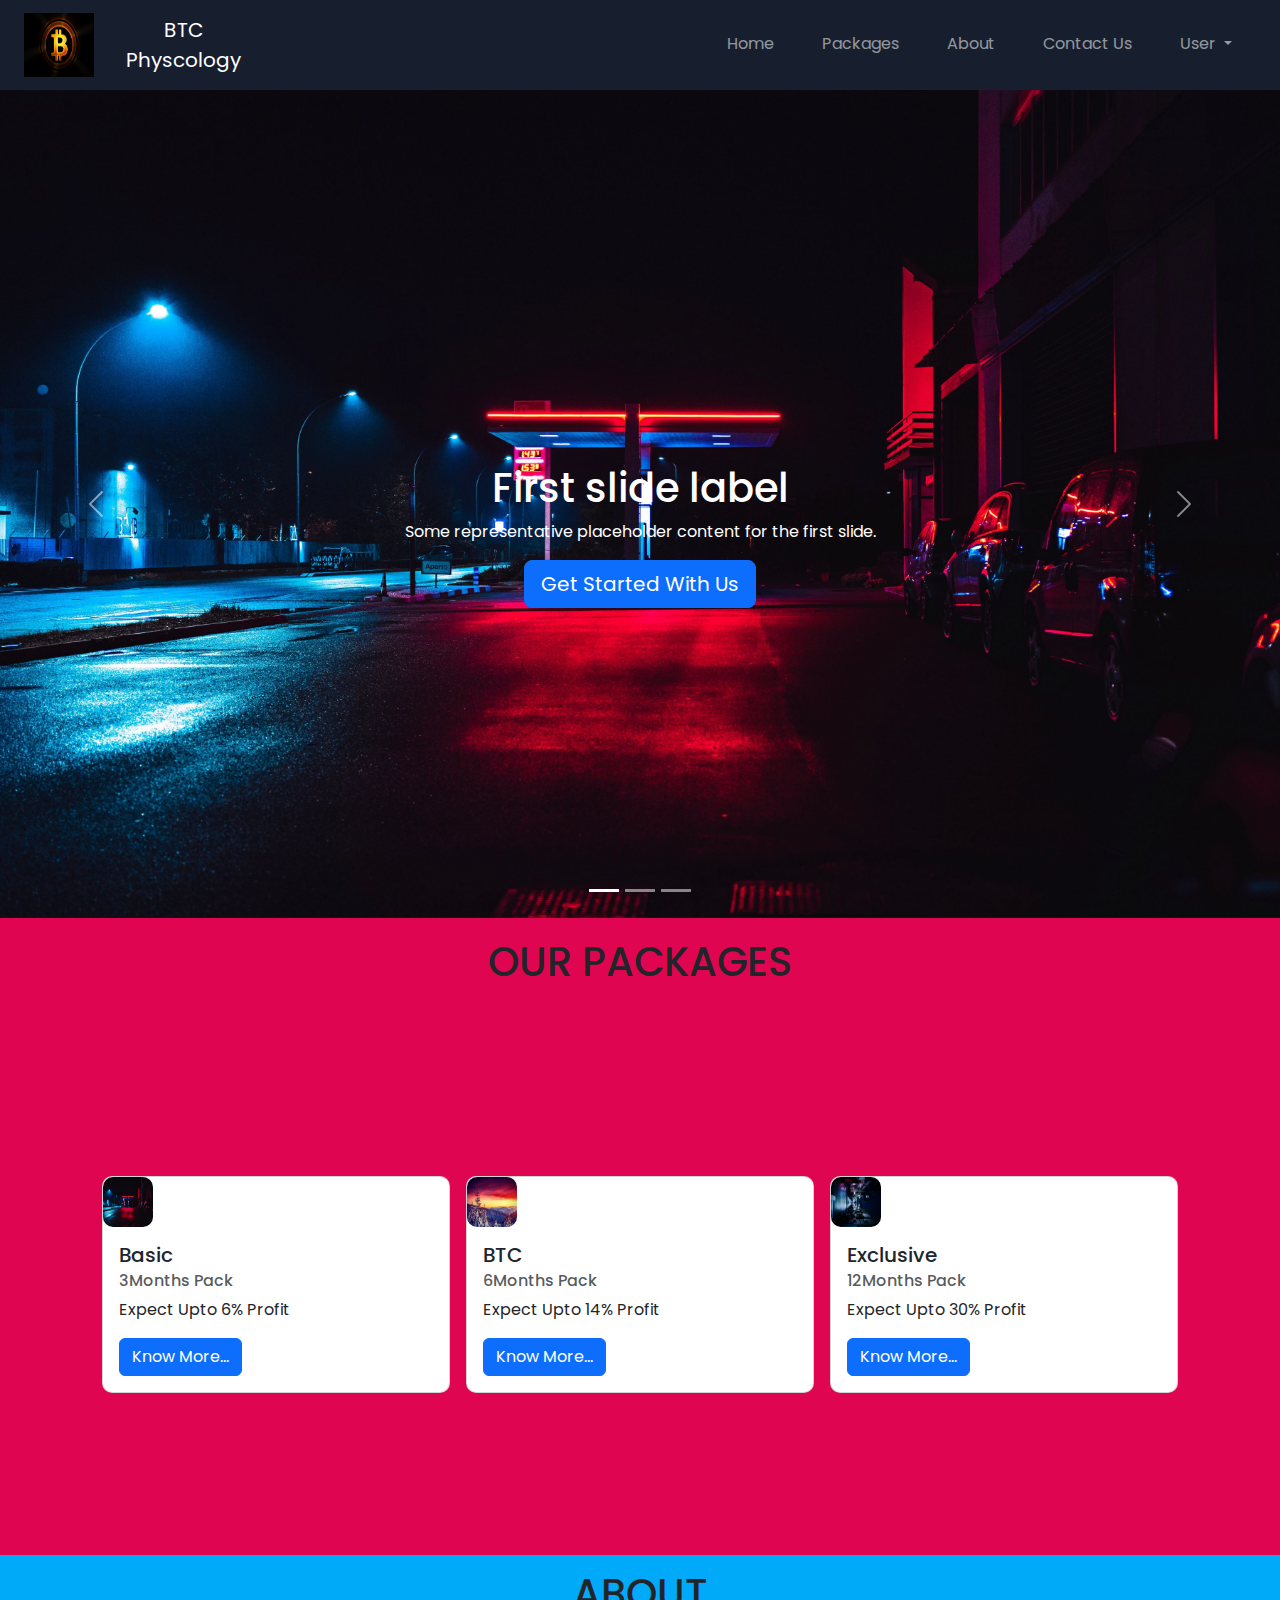
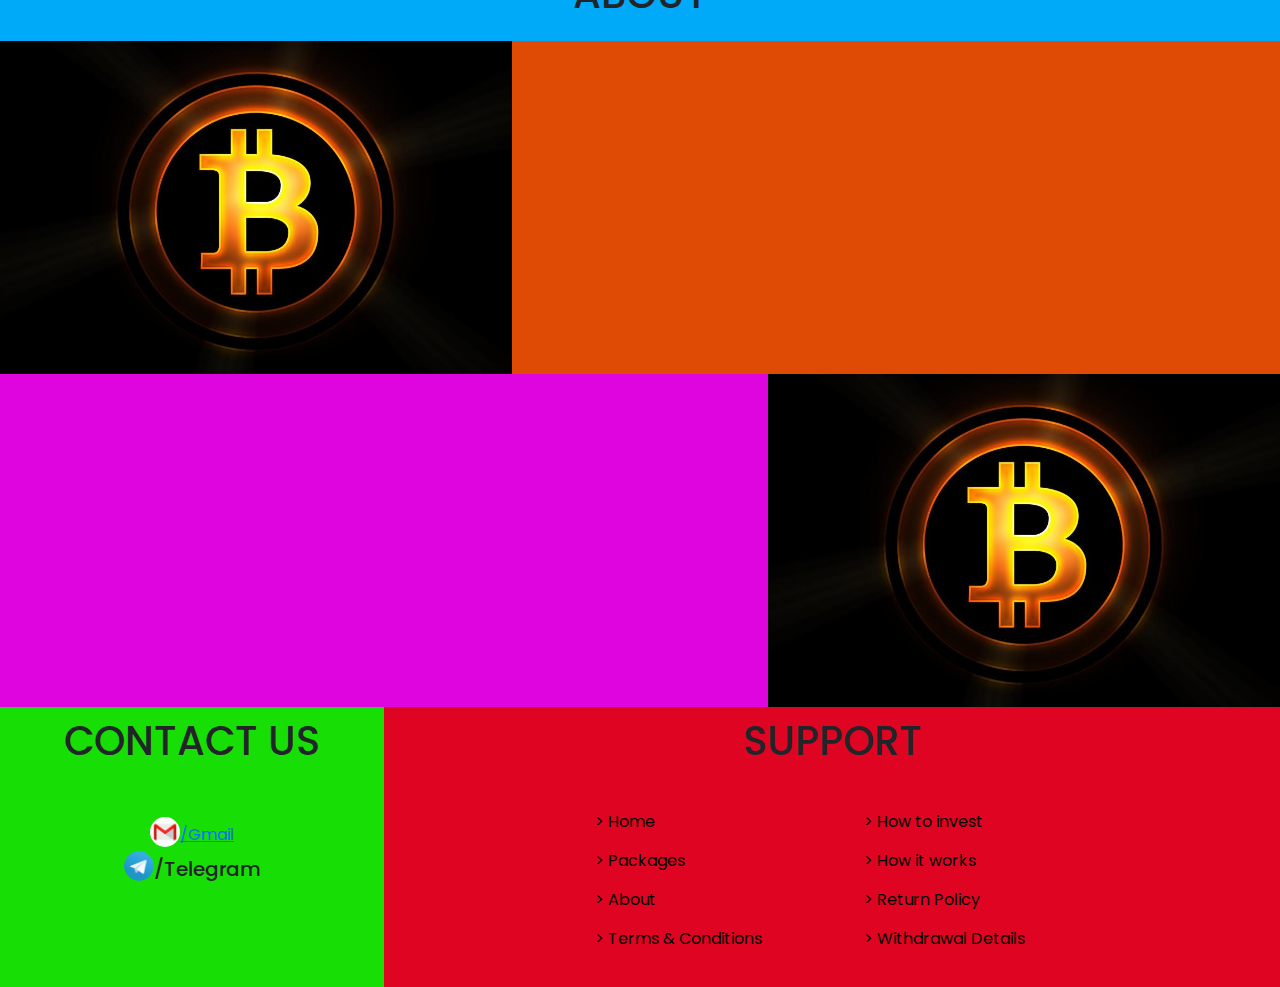
<file: index.html>
<!DOCTYPE html>
<html lang="en">
<head>
    <meta charset="UTF-8">
    <meta http-equiv="X-UA-Compatible" content="IE=edge">
    <meta name="viewport" content="width=device-width, initial-scale=1.0">
    <title>BTC Physcology</title>
    <link rel="stylesheet" href="btc.css">
    <link href="https://cdn.jsdelivr.net/npm/bootstrap@5.1.3/dist/css/bootstrap.min.css" rel="stylesheet" crossorigin="anonymous">
</head>
<body>

<!-- navigation -->
<nav class="navbar navbar-expand-lg navbar-dark py-2" id="navbar">
<div class="container-fluid px-4">
         
<a class="navbar-brand" href="index.html">
<img src="btc.jpg" alt="" width="70" height="64">
</a>
             
<a class="navbar-brand px-3 text-center" href="index.html">BTC</br>Physcology</a>

<button class="navbar-toggler" type="button" data-bs-toggle="collapse" data-bs-target="#navbarSupportedContent" aria-controls="navbarSupportedContent" aria-expanded="false" aria-label="Toggle navigation">
            
<span class="navbar-toggler-icon"></span>
</button>
          
<div class="collapse navbar-collapse " id="navbarSupportedContent">
            
<ul class="navbar-nav ms-auto  ">
      
<li class="nav-item  px-3">
                
<a class="nav-link" id="navi" href="#">Home</a>
</li>
<li class="nav-item px-3">
<a class="nav-link" id="navi" href="#pack">Packages</a>
</li>
<li class="nav-item px-3">
<a class="nav-link" id="navi" href="#about">About</a>
</li>
<li class="nav-item px-3">
<a class="nav-link" id="navi" href="#contact">Contact Us</a>
</li>
<li class="nav-item dropdown px-3">
<a class="nav-link dropdown-toggle" href="#" id="navbarDropdown" role="button" data-bs-toggle="dropdown" aria-expanded="false">
User
</a>
<ul class="dropdown-menu dropdown-menu-end text-center" aria-labelledby="navbarDropdown">
<li><a class="dropdown-item p-3" href="login.html">LOG IN</a></li>
<li><a class="dropdown-item p-3" href="signup.html">SIGN UP</a><li>
                  
</ul>
</li>
              
</ul>
            
</div>
</div>
</nav>

<!-- carousel slider -->


<div id="carouselExampleCaptions" class="carousel slide" data-bs-ride="carousel" data-bs-interval="2500" data-bs-pause="false">
  <div class="carousel-indicators" >
    <button type="button" data-bs-target="#carouselExampleCaptions" data-bs-slide-to="0" class="active" aria-current="true" aria-label="Slide 1"></button>
    <button type="button" data-bs-target="#carouselExampleCaptions" data-bs-slide-to="1" aria-label="Slide 2"></button>
    <button type="button" data-bs-target="#carouselExampleCaptions" data-bs-slide-to="2" aria-label="Slide 3"></button>
  </div>
  
  <div class="carousel-inner">
    <div class="carousel-item active img-fluid" >
      <img src="slide1.jpg" class="d-block  " alt="...">
      <div class="carousel-caption ">
        <h1>First slide label</h1>
        <p>Some representative placeholder content for the first slide.</p>
        <a href="login.html" class="btn btn-lg btn-primary">
          Get Started With Us
        </a>
      </div>
    </div>
    <div class="carousel-item">
      <img src="slide2.jpg" class="d-block  " alt="...">
      <div class="carousel-caption ">
        <h1>Second slide label</h1>
        <p>Some representative placeholder content for the second slide.</p>
        <a href="login.html" class="btn btn-lg btn-primary">
          Get Started With Us
        </a>
      </div>
    </div>
    <div class="carousel-item">
      <img src="slide3.jpg" class="d-block " alt="...">
      <div class="carousel-caption ">
        <h1>Third slide label</h1>
        <p>Some representative placeholder content for the third slide.</p>
        <a href="login.html" class="btn btn-lg btn-primary">
          Get Started With Us
        </a>
      </div>
    </div>
  </div>

  <button class="carousel-control-prev" type="button" data-bs-target="#carouselExampleCaptions" data-bs-slide="prev">
    <span class="carousel-control-prev-icon" aria-hidden="true"></span>
    <span class="visually-hidden">Previous</span>
  </button>
  <button  class="carousel-control-next" type="button" data-bs-target="#carouselExampleCaptions" data-bs-slide="next">
    <span class="carousel-control-next-icon" aria-hidden="true"></span>
    <span class="visually-hidden">Next</span>
  </button >
</div>


<!-- Packages -->
<div class="package"  id="pack">
  <h1>OUR PACKAGES</h1>
  <div class="container">
      <div class="row g-3">
          <div class="col-12 col-md-6 col-lg-4" >
              <div class="card">
                  <img src="slide1.jpg" class="card-img" >
                  <div class="card-body">
                      <h5 class="card-title">Basic</h5>
                      <h6 class="card-subtitle mb-2 text-muted">3Months Pack</h6>
                      <p class="card-text">Expect Upto 6% Profit </p>
                      <a href="3m.html" class="btn btn-primary">Know More...</a>
                  </div>
              </div>
          </div>
          <div class="col-12 col-md-6 col-lg-4" >
              <div class="card">
                  <img src="slide2.jpg" class="card-img" >
                  <div class="card-body">
                      <h5 class="card-title">BTC</h5>
        <h6 class="card-subtitle mb-2 text-muted">6Months Pack</h6>
        <p class="card-text">Expect Upto 14% Profit </p>
                      <a href="6m.html" class="btn btn-primary">Know More...</a>
                  </div>
              </div>
          </div>
          <div class="col-12 col-md-6 col-lg-4" id="col">
              <div class="card">
                  <img src="slide3.jpg" class="card-img" >
                  <div class="card-body">
                      <h5 class="card-title">Exclusive</h5>
        <h6 class="card-subtitle mb-2 text-muted">12Months Pack</h6>
        <p class="card-text">Expect Upto 30% Profit </p>
        <a href="#" class="card-link">
                      <a href="12m.html" class="btn btn-primary">Know More...</a>
                  </div>
              </div>
          </div>
      </div>
  </div>
  </div>

<!-- About -->

<div class="about" id="about">
<h1>ABOUT</h1>

<div class="slide1">
<div class="content1">
<div class="bgimg"></div>
</div>
<div class="content2">


</div>
</div>

<div class="slide2">
  <div class="content3">
    
  </div>
  <div class="content4">
    <div class="bgimg2"></div>
  </div>
</div>

</div>

<!-- footer -->

<div class="footer" id="contact">
  <div class="contact">
    <h1>CONTACT US</h1>
    <div class="fcontent">
    
      <div class="mail">
      <img src="gmail.jpg">
      <a href="mailto:johnmounesh777@gmail.com">/Gmail</a>
    </div>
 
    <div class="tele">
      <img src="telegram.png" >
      <h2>/Telegram</h2>
    </div>
  </div>
  </div>


  <div class="support">

    <h1>SUPPORT</h1>  
    <div class="scontent">
      <div class="col1">
        <ul>
          <li> <a href="#"> > Home </a></li>
          <li> <a href="#"> > Packages </a></li>
          <li> <a href="#"> > About </a></li>
          <li> <a href="terms.html"> > Terms & Conditions </a></li>

        </ul>
      </div>
      <div class="col2">
        <ul>
          <li> <a href="#"> > How to invest</a></li>
          <li> <a href="#"> > How it works </a></li>
          <li> <a href="#"> > Return Policy </a></li>
          <li> <a href="#"> > Withdrawal Details </a></li>
        </ul>
      </div>
    </div>

  </div>
</div>




<script src="https://cdn.jsdelivr.net/npm/bootstrap@5.1.3/dist/js/bootstrap.bundle.min.js" ></script>
</body>
</html>
</file>
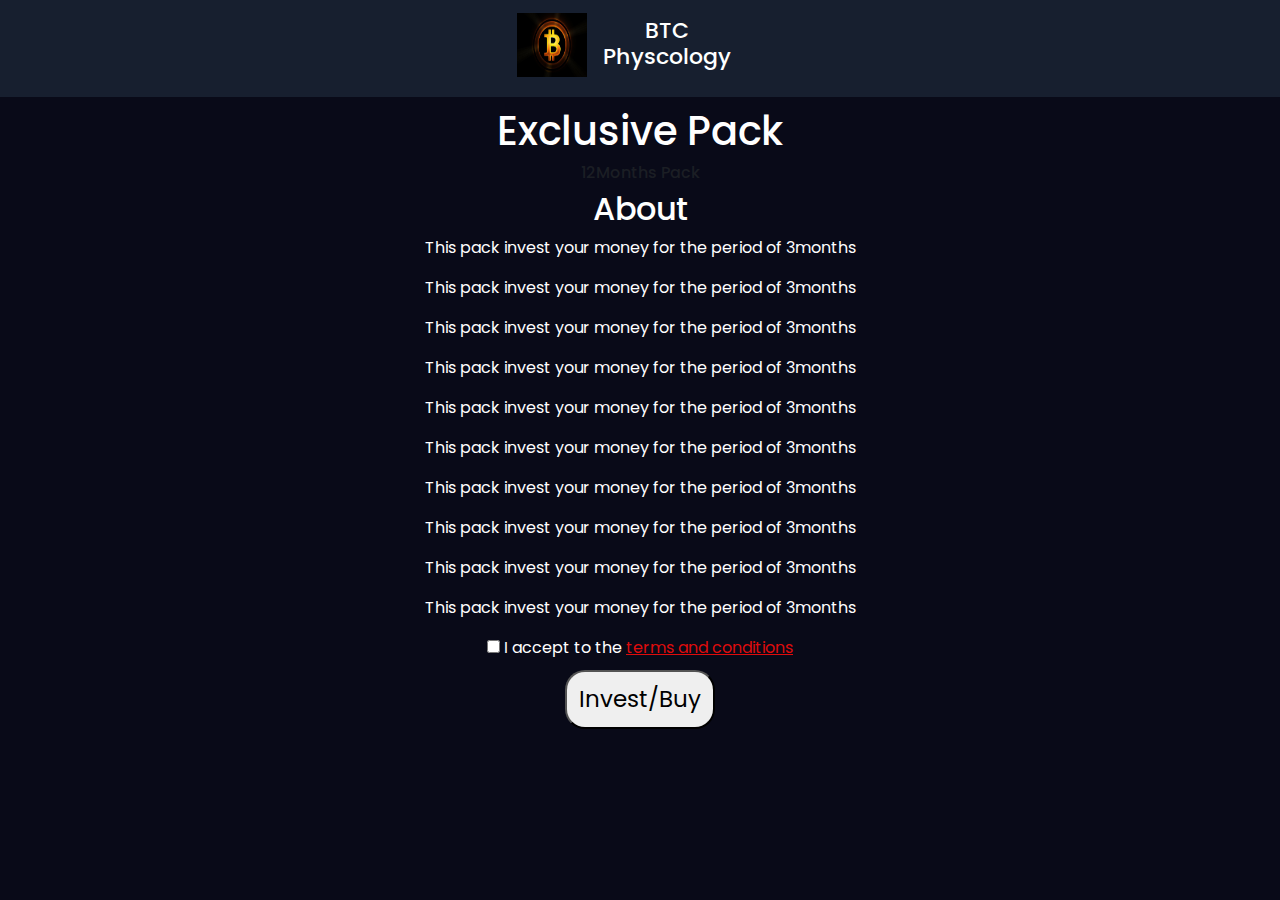
<file: 12m.html>
<!DOCTYPE html>
<html lang="en">
<head>
    <meta charset="UTF-8">
    <meta http-equiv="X-UA-Compatible" content="IE=edge">
    <meta name="viewport" content="width=device-width, initial-scale=1.0">
    <title>12 Months pack</title>
    <link href="https://cdn.jsdelivr.net/npm/bootstrap@5.1.3/dist/css/bootstrap.min.css" rel="stylesheet" crossorigin="anonymous">
    <style>
        @import url('https://fonts.googleapis.com/css2?family=Poppins&display=swap');

* {
    margin: 0;
    padding: 0;
    box-sizing: border-box;
    font-family: 'Poppins', sans-serif;
}

html {
    scroll-behavior: smooth;
}


#navbar {
    z-index: 100;
    top: 0;
    left: 0;
    background-color: #171F2F;
    text-align: center;
    display: flex;
}

.navbar-brand{
    display: flex;
}

.navbar-brand h1{
    font-size: 22px;
}

body {
    color: white;
    text-align: center;
    background-color: rgba(5, 6, 20, 0.986);
}

form input[type="submit"] {
    font-size: 23px;
    padding: 10px 0;
    width: 150px;
    margin: 10px 0;
    border-radius: 20px;
}

body h1 {
    padding-top: 10px;
}

    </style>
</head>
<body>
    

    <!-- navigation -->
<nav class="navbar navbar-expand-lg navbar-dark " id="navbar">
    <div class="container-fluid">
        <a class="navbar-brand mx-auto" href="index.html">
        <img src="btc.jpg" alt="" width="70" height="64">
        <h1 class="navbar-brand px-3 text-center">BTC</br>Physcology</h1> </a>
        </a>
    </div>
    </nav>

<!-- content -->

<h1>Exclusive Pack</h1>
<h6 class="card-subtitle mb-2 text-muted">12Months Pack</h6>
<div class="terms">
    <h2>About</h2>
    <div class="conditions">
        <p>This pack invest your money for the period of 3months</p>
        <p>This pack invest your money for the period of 3months</p>
        <p>This pack invest your money for the period of 3months</p>
        <p>This pack invest your money for the period of 3months</p>
        <p>This pack invest your money for the period of 3months</p>
        <p>This pack invest your money for the period of 3months</p>
        <p>This pack invest your money for the period of 3months</p>
        <p>This pack invest your money for the period of 3months</p>
        <p>This pack invest your money for the period of 3months</p>
        <p>This pack invest your money for the period of 3months</p>
    </div>
    <form>
    <div class="check">
        <label for="bbox" class="checkmark">
        <input type="checkbox" id="bbox"  required>
        I accept to the <a href="terms.html" style="color: rgb(223, 12, 12);">terms and conditions</a>
        </label>
        </div>
    <input type="submit" value="Invest/Buy"></input>
</form>
</div>
</body>
</html>
</file>
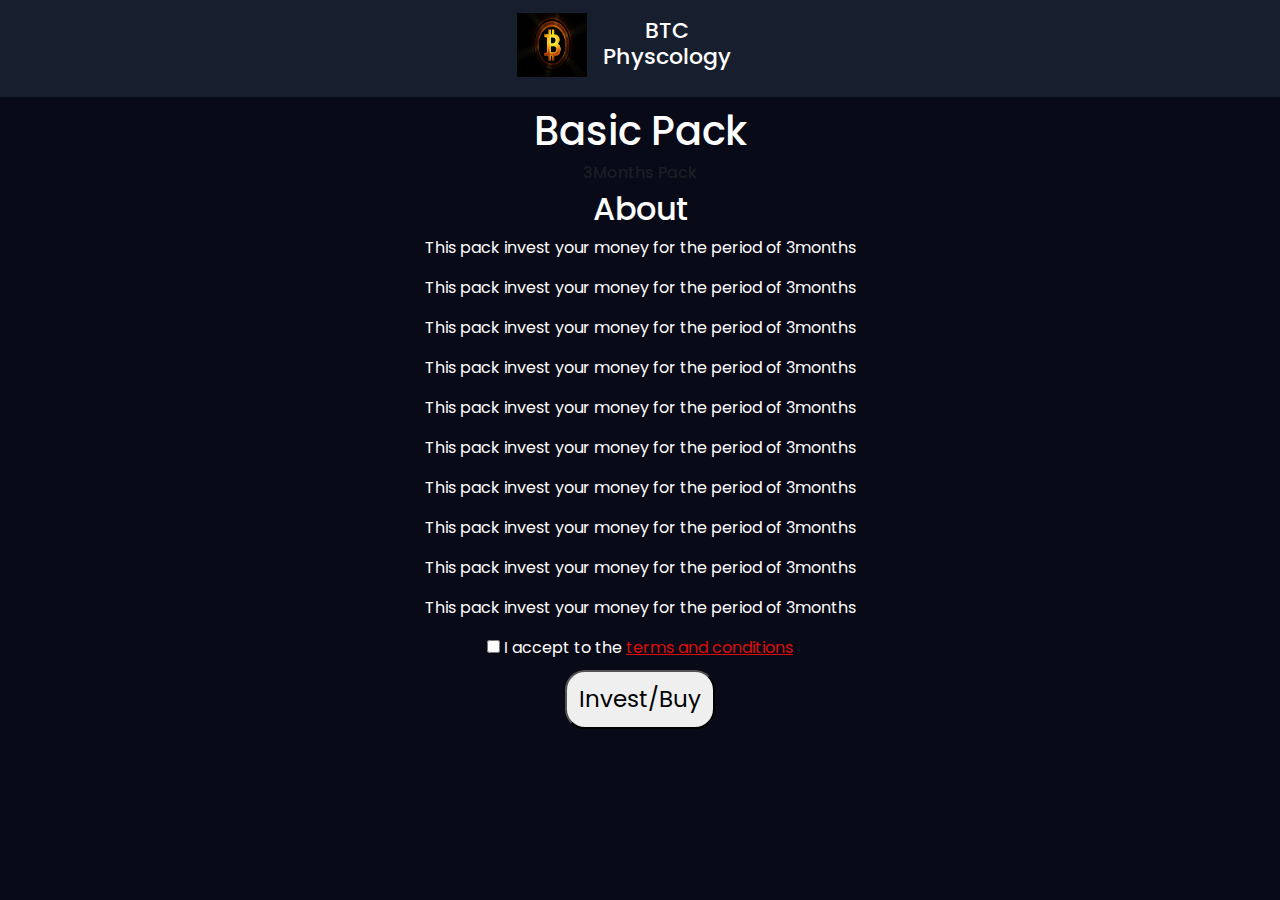
<file: 3m.html>
<!DOCTYPE html>
<html lang="en">
<head>
    <meta charset="UTF-8">
    <meta http-equiv="X-UA-Compatible" content="IE=edge">
    <meta name="viewport" content="width=device-width, initial-scale=1.0">
    <title>3 Months pack</title>
    <link href="https://cdn.jsdelivr.net/npm/bootstrap@5.1.3/dist/css/bootstrap.min.css" rel="stylesheet" crossorigin="anonymous">
    <style>
        @import url('https://fonts.googleapis.com/css2?family=Poppins&display=swap');

* {
    margin: 0;
    padding: 0;
    box-sizing: border-box;
    font-family: 'Poppins', sans-serif;
}

html {
    scroll-behavior: smooth;
}


#navbar {
    z-index: 100;
    top: 0;
    left: 0;
    background-color: #171F2F;
    text-align: center;
    display: flex;
}

.navbar-brand{
    display: flex;
}

.navbar-brand h1{
    font-size: 22px;
}

body {
    color: white;
    text-align: center;
    background-color: rgba(5, 6, 20, 0.986);
}

form input[type="submit"] {
    font-size: 23px;
    padding: 10px 0;
    width: 150px;
    margin: 10px 0;
    border-radius: 20px;
}

body h1 {
    padding-top: 10px;
}

    </style>
</head>
<body>
    

    <!-- navigation -->
<nav class="navbar navbar-expand-lg navbar-dark " id="navbar">
    <div class="container-fluid">
        <a class="navbar-brand mx-auto" href="index.html">
        <img src="btc.jpg" alt="" width="70" height="64">
        <h1 class="navbar-brand px-3 text-center">BTC</br>Physcology</h1> </a>
        </a>
    </div>
    </nav>

<!-- content -->

<h1>Basic Pack</h1>
<h6 class="card-subtitle mb-2 text-muted">3Months Pack</h6>
<div class="terms">
    <h2>About</h2>
    <div class="conditions">
        <p>This pack invest your money for the period of 3months</p>
        <p>This pack invest your money for the period of 3months</p>
        <p>This pack invest your money for the period of 3months</p>
        <p>This pack invest your money for the period of 3months</p>
        <p>This pack invest your money for the period of 3months</p>
        <p>This pack invest your money for the period of 3months</p>
        <p>This pack invest your money for the period of 3months</p>
        <p>This pack invest your money for the period of 3months</p>
        <p>This pack invest your money for the period of 3months</p>
        <p>This pack invest your money for the period of 3months</p>
    </div>
    <form>
    <div class="check">
        <label for="bbox" class="checkmark">
        <input type="checkbox" id="bbox"  required>
        I accept to the <a href="terms.html" style="color: rgb(223, 12, 12);">terms and conditions</a>
        </label>
        </div>
    <input type="submit" value="Invest/Buy"></input>
</form>
</div>
</body>
</html>
</file>
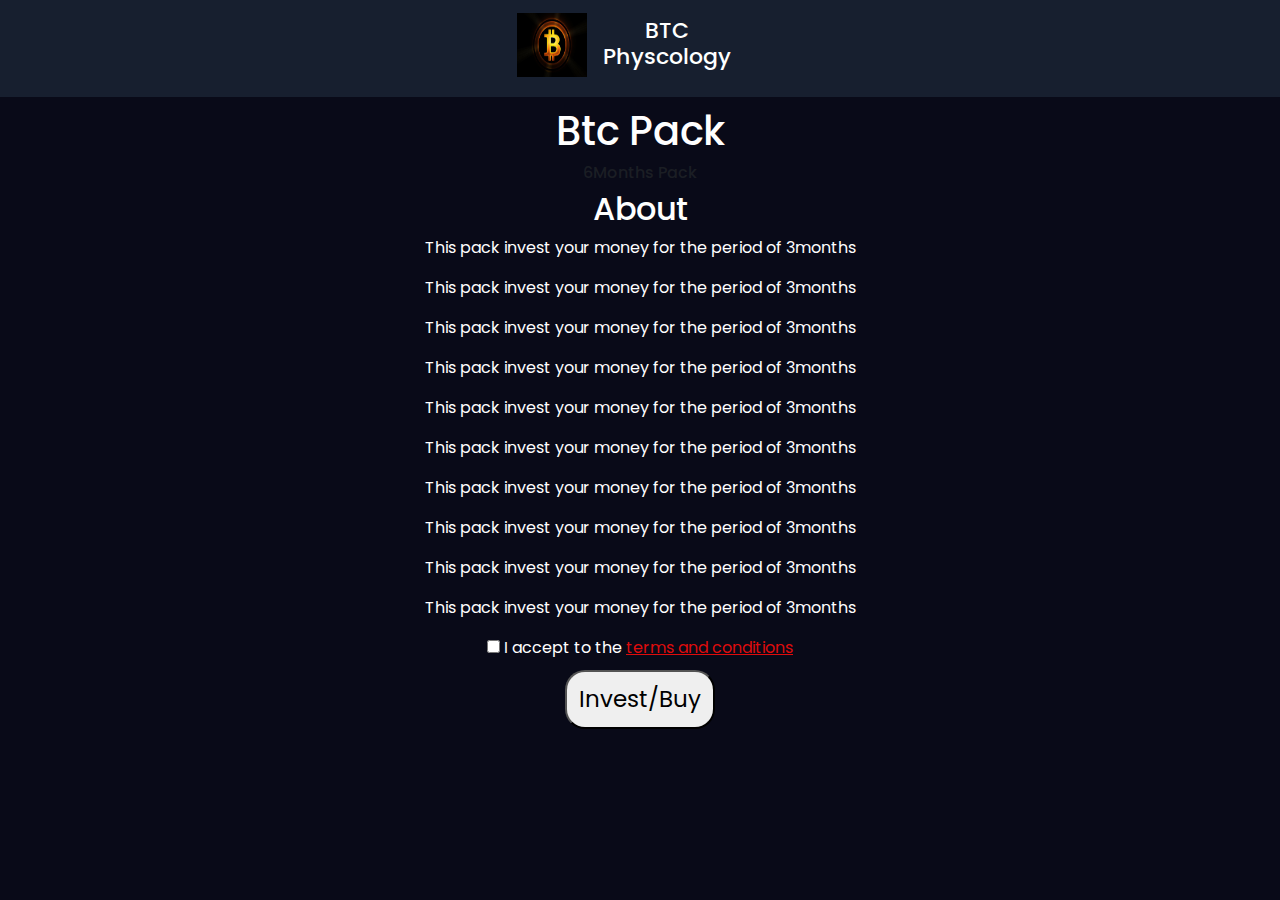
<file: 6m.html>
<!DOCTYPE html>
<html lang="en">
<head>
    <meta charset="UTF-8">
    <meta http-equiv="X-UA-Compatible" content="IE=edge">
    <meta name="viewport" content="width=device-width, initial-scale=1.0">
    <title>6 Months pack</title>
    <link href="https://cdn.jsdelivr.net/npm/bootstrap@5.1.3/dist/css/bootstrap.min.css" rel="stylesheet" crossorigin="anonymous">
    <style>
        @import url('https://fonts.googleapis.com/css2?family=Poppins&display=swap');

* {
    margin: 0;
    padding: 0;
    box-sizing: border-box;
    font-family: 'Poppins', sans-serif;
}

html {
    scroll-behavior: smooth;
}


#navbar {
    z-index: 100;
    top: 0;
    left: 0;
    background-color: #171F2F;
    text-align: center;
    display: flex;
}

.navbar-brand{
    display: flex;
}

.navbar-brand h1{
    font-size: 22px;
}

body {
    color: white;
    text-align: center;
    background-color: rgba(5, 6, 20, 0.986);
}

form input[type="submit"] {
    font-size: 23px;
    padding: 10px 0;
    width: 150px;
    margin: 10px 0;
    border-radius: 20px;
}

body h1 {
    padding-top: 10px;
}

    </style>
</head>
<body>
    

    <!-- navigation -->
<nav class="navbar navbar-expand-lg navbar-dark " id="navbar">
    <div class="container-fluid">
        <a class="navbar-brand mx-auto" href="index.html">
        <img src="btc.jpg" alt="" width="70" height="64">
        <h1 class="navbar-brand px-3 text-center">BTC</br>Physcology</h1> </a>
        </a>
    </div>
    </nav>

<!-- content -->

<h1>Btc Pack</h1>
<h6 class="card-subtitle mb-2 text-muted">6Months Pack</h6>
<div class="terms">
    <h2>About</h2>
    <div class="conditions">
        <p>This pack invest your money for the period of 3months</p>
        <p>This pack invest your money for the period of 3months</p>
        <p>This pack invest your money for the period of 3months</p>
        <p>This pack invest your money for the period of 3months</p>
        <p>This pack invest your money for the period of 3months</p>
        <p>This pack invest your money for the period of 3months</p>
        <p>This pack invest your money for the period of 3months</p>
        <p>This pack invest your money for the period of 3months</p>
        <p>This pack invest your money for the period of 3months</p>
        <p>This pack invest your money for the period of 3months</p>
    </div>
    <form>
    <div class="check">
        <label for="bbox" class="checkmark">
        <input type="checkbox" id="bbox"  required>
        I accept to the <a href="terms.html" style="color: rgb(223, 12, 12);">terms and conditions</a>
        </label>
        </div>
    <input type="submit" value="Invest/Buy"></input>
</form>
</div>
</body>
</html>
</file>
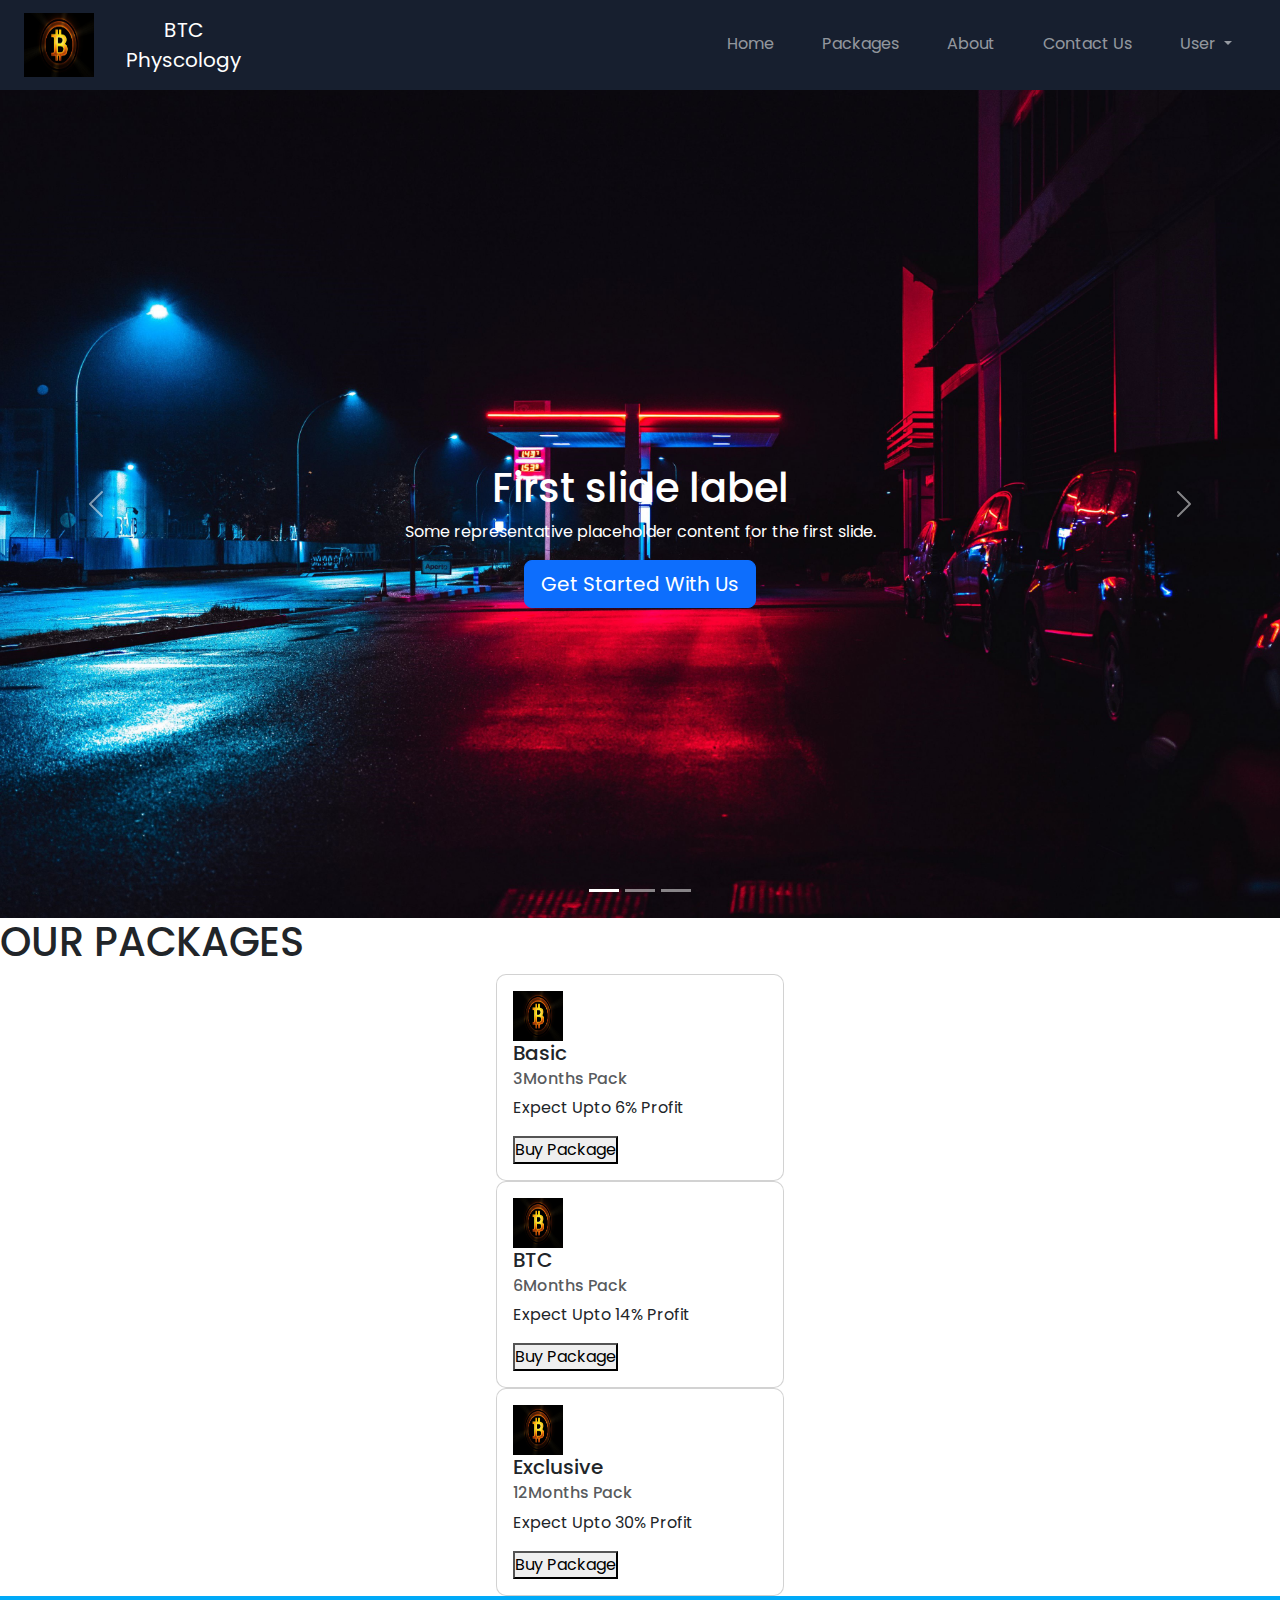
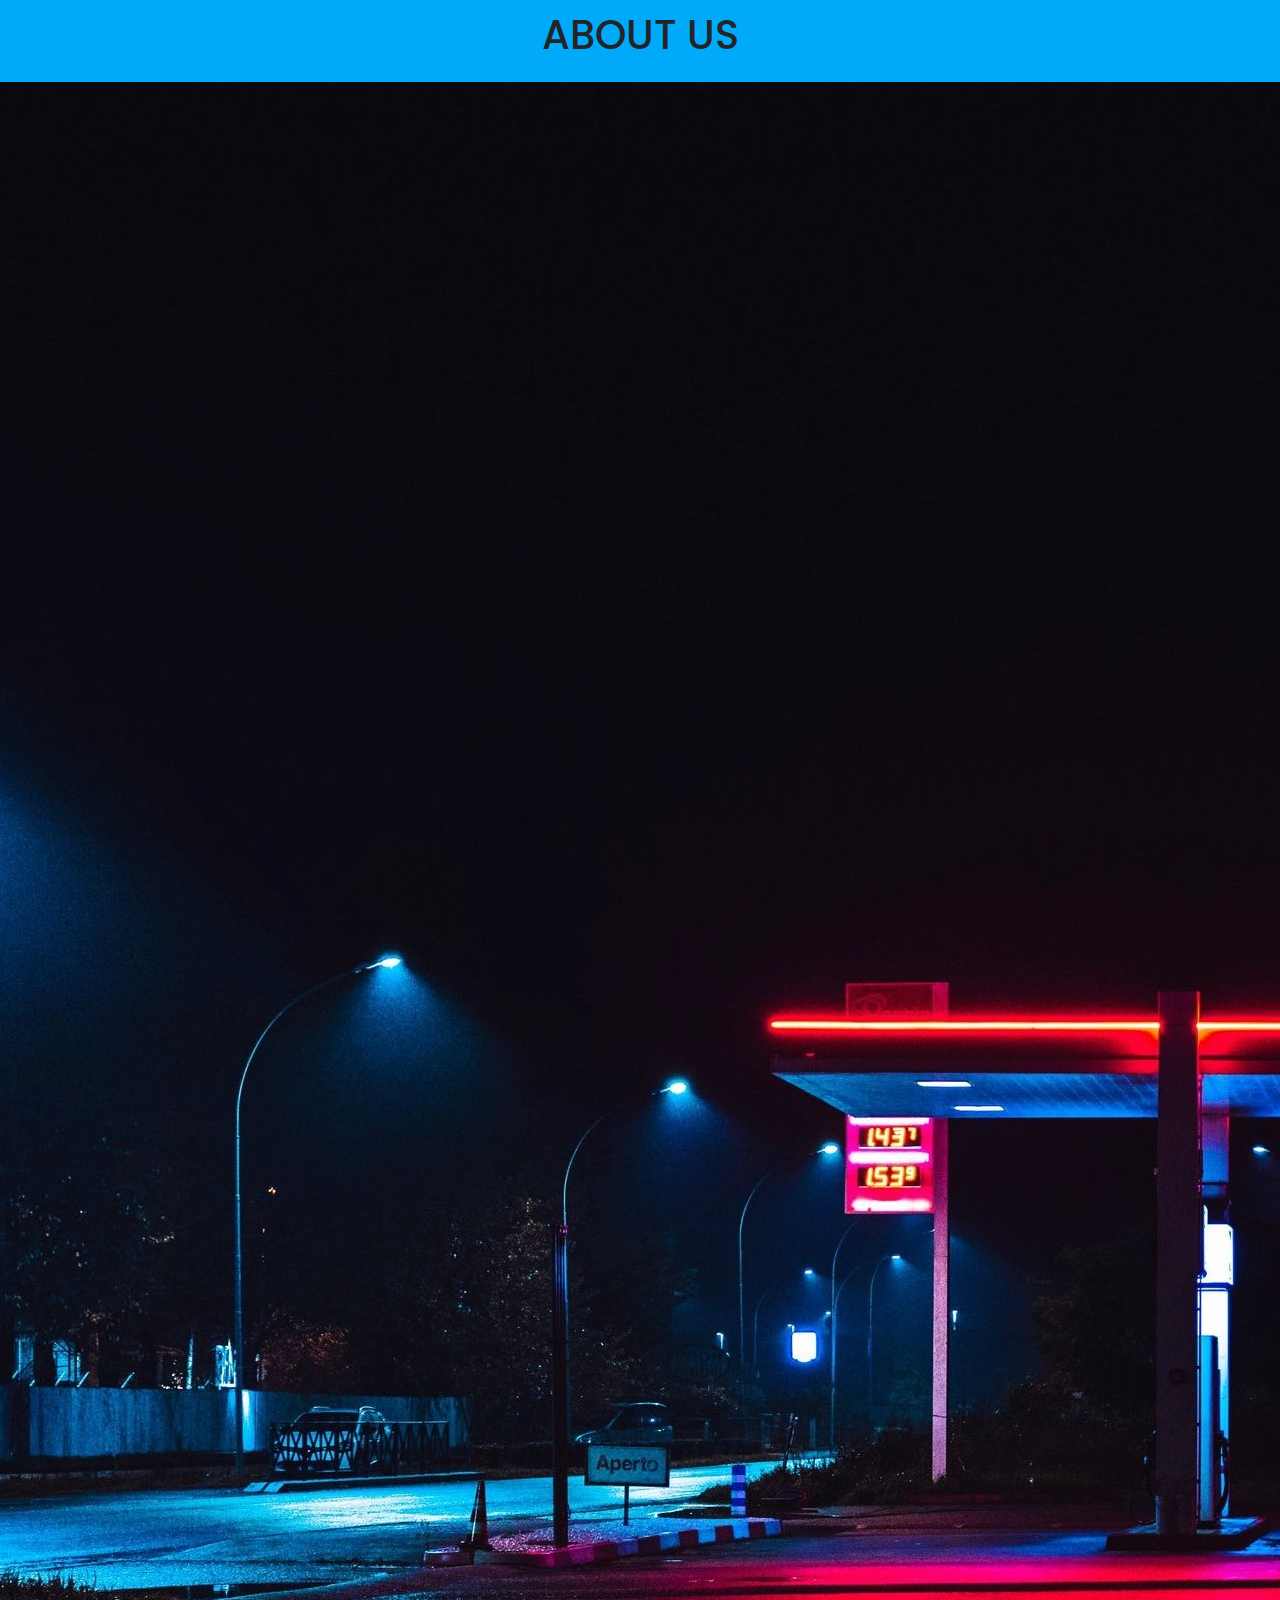
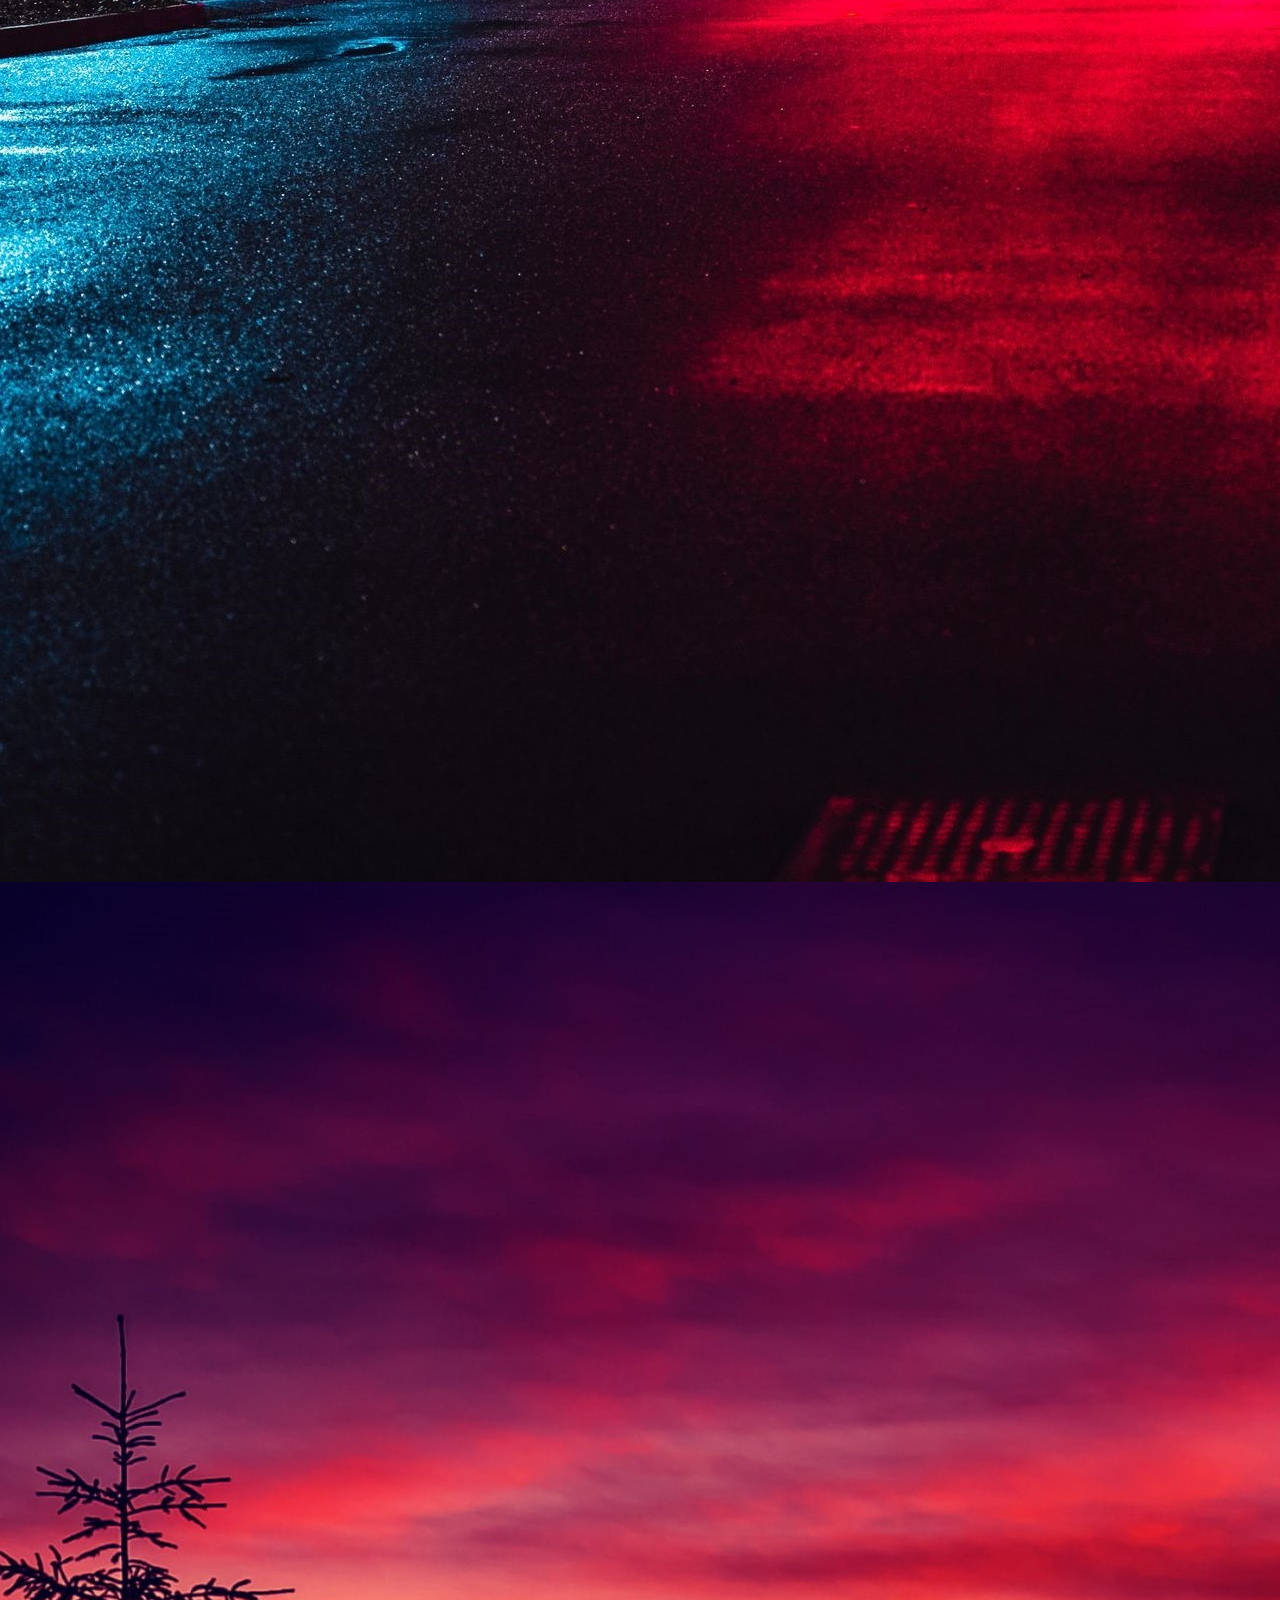
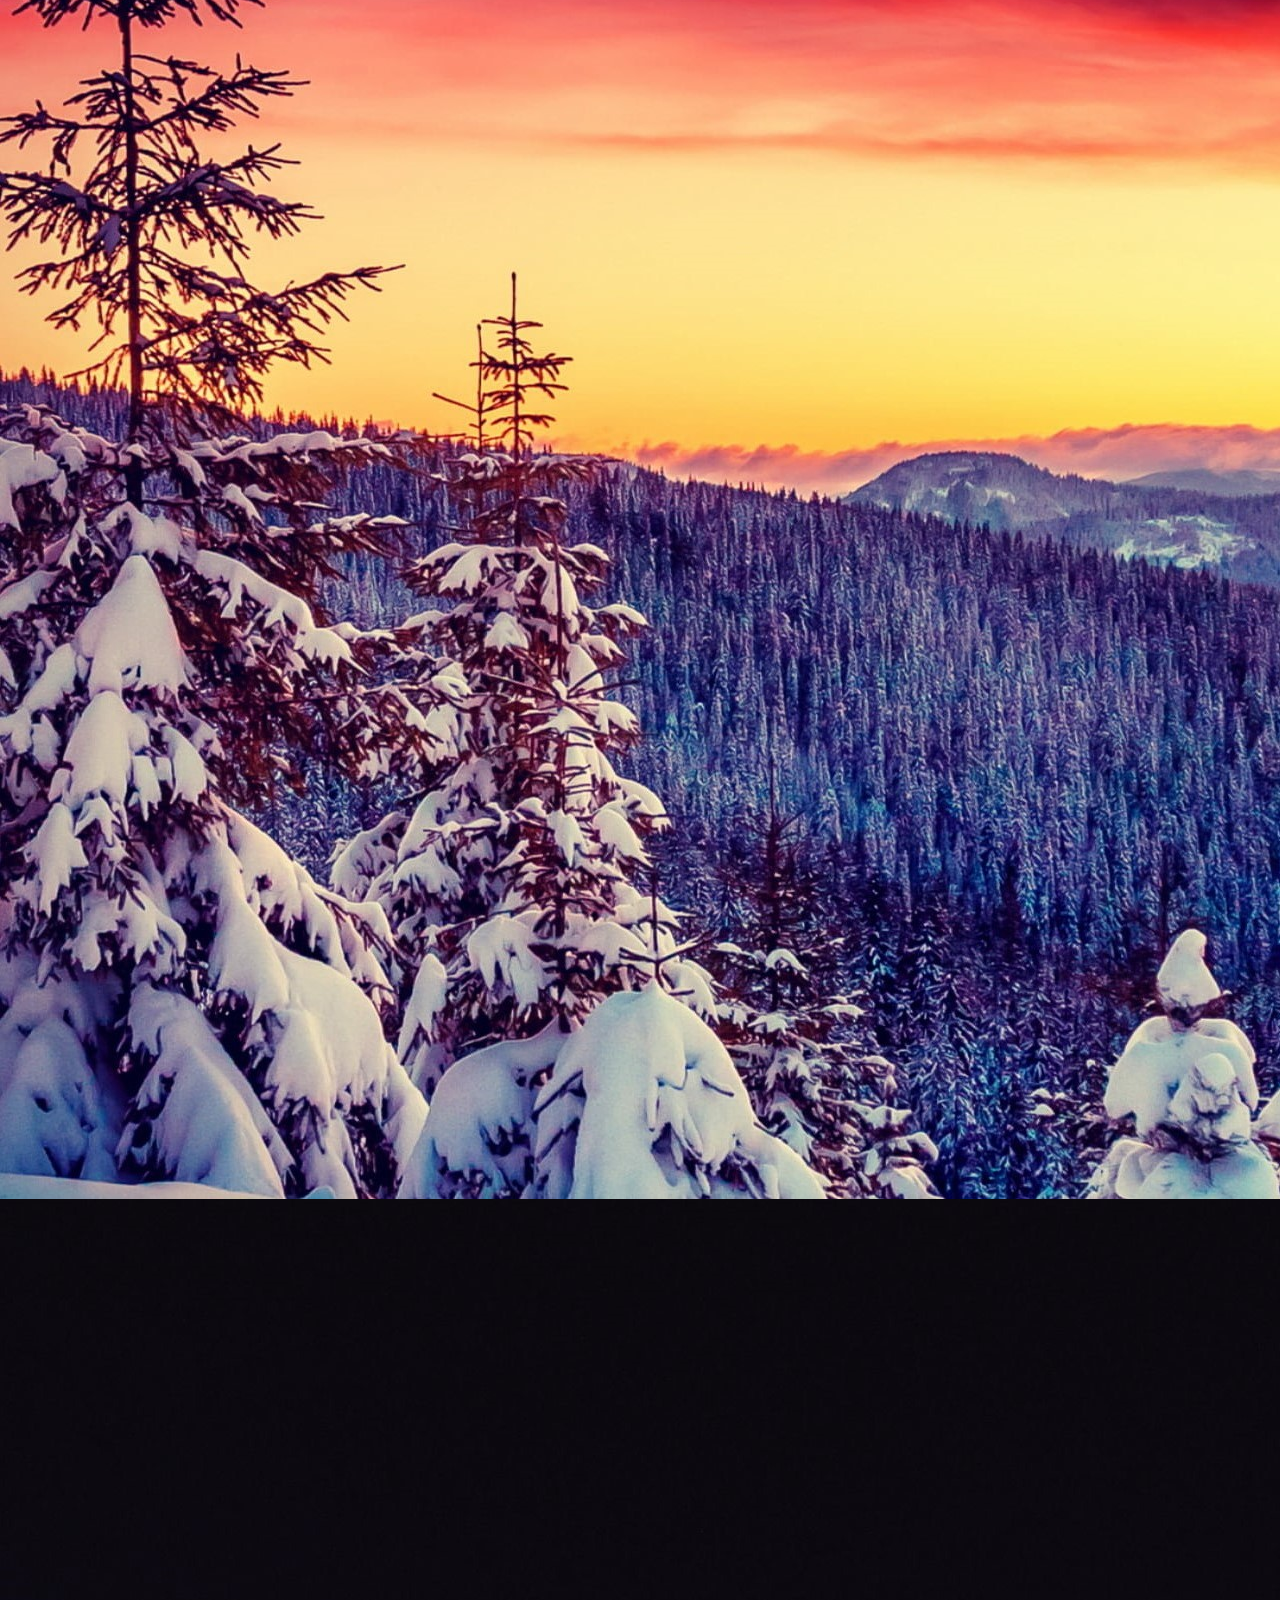
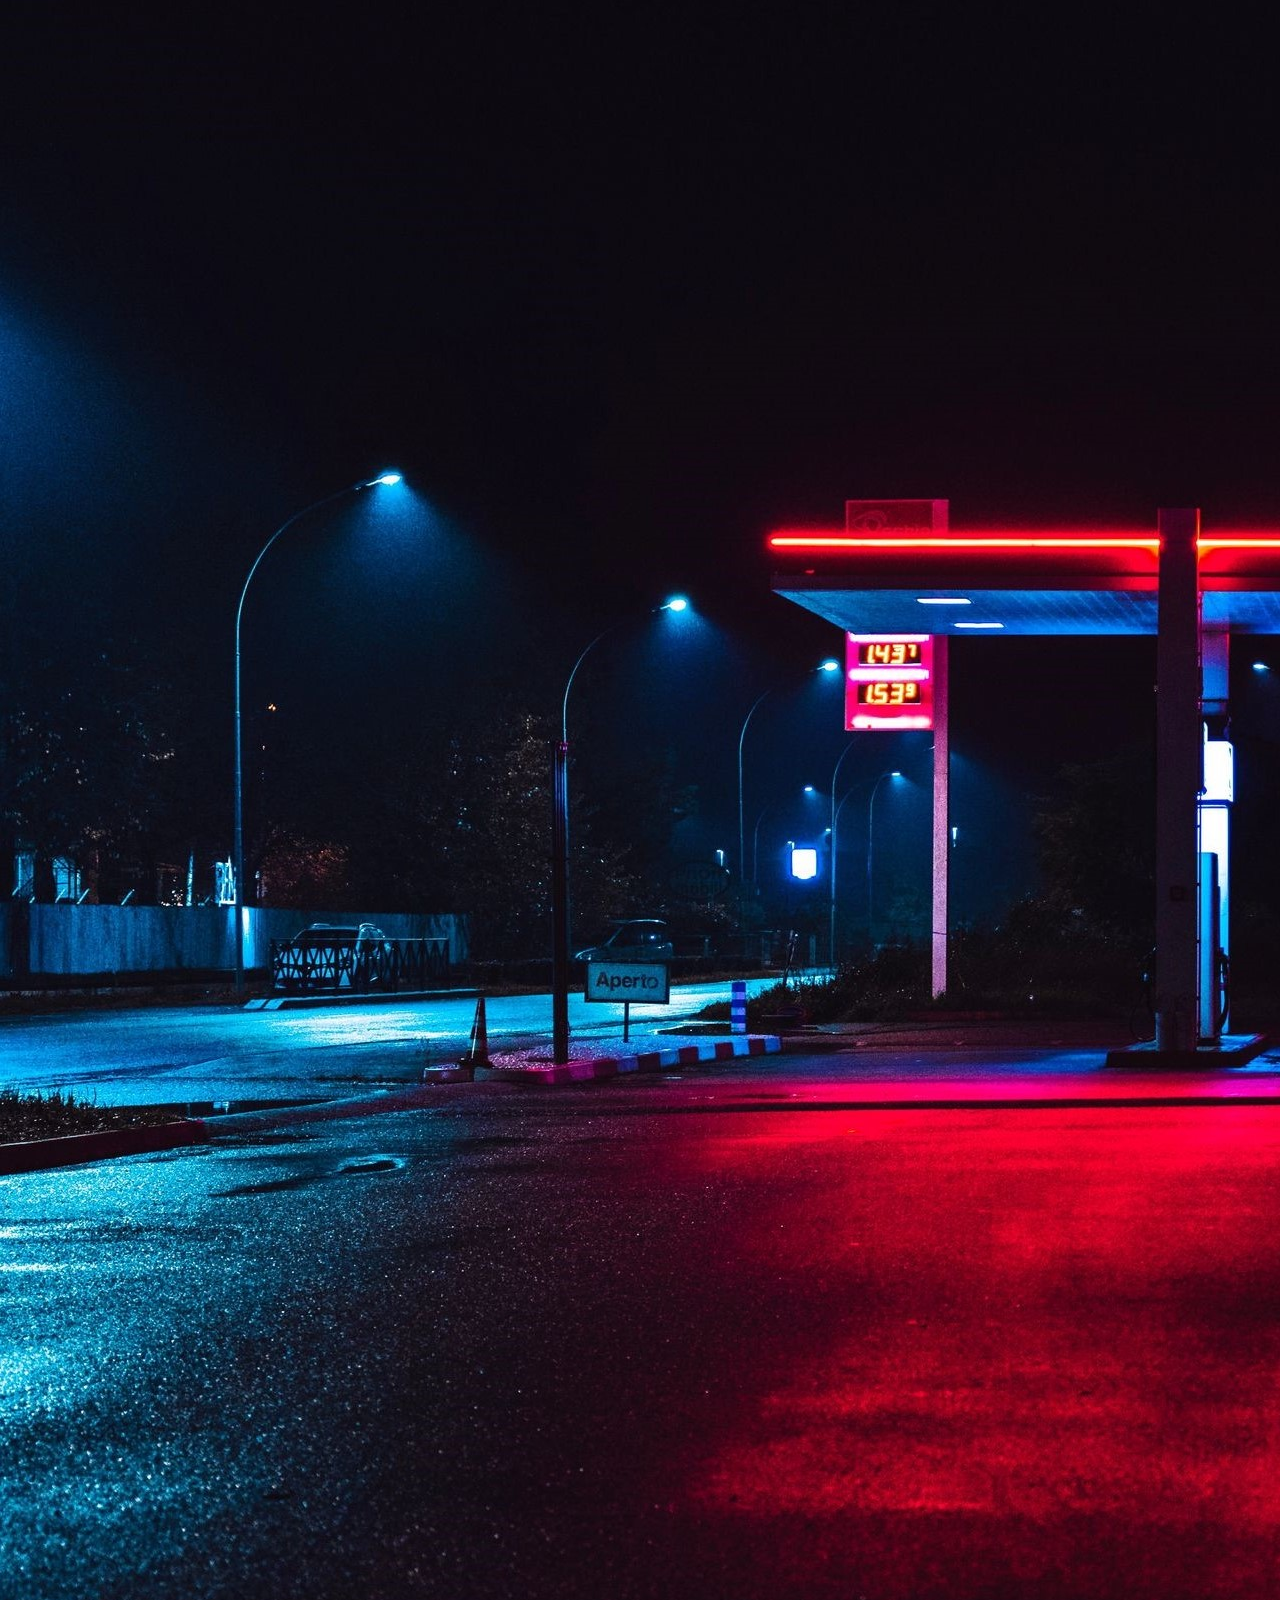
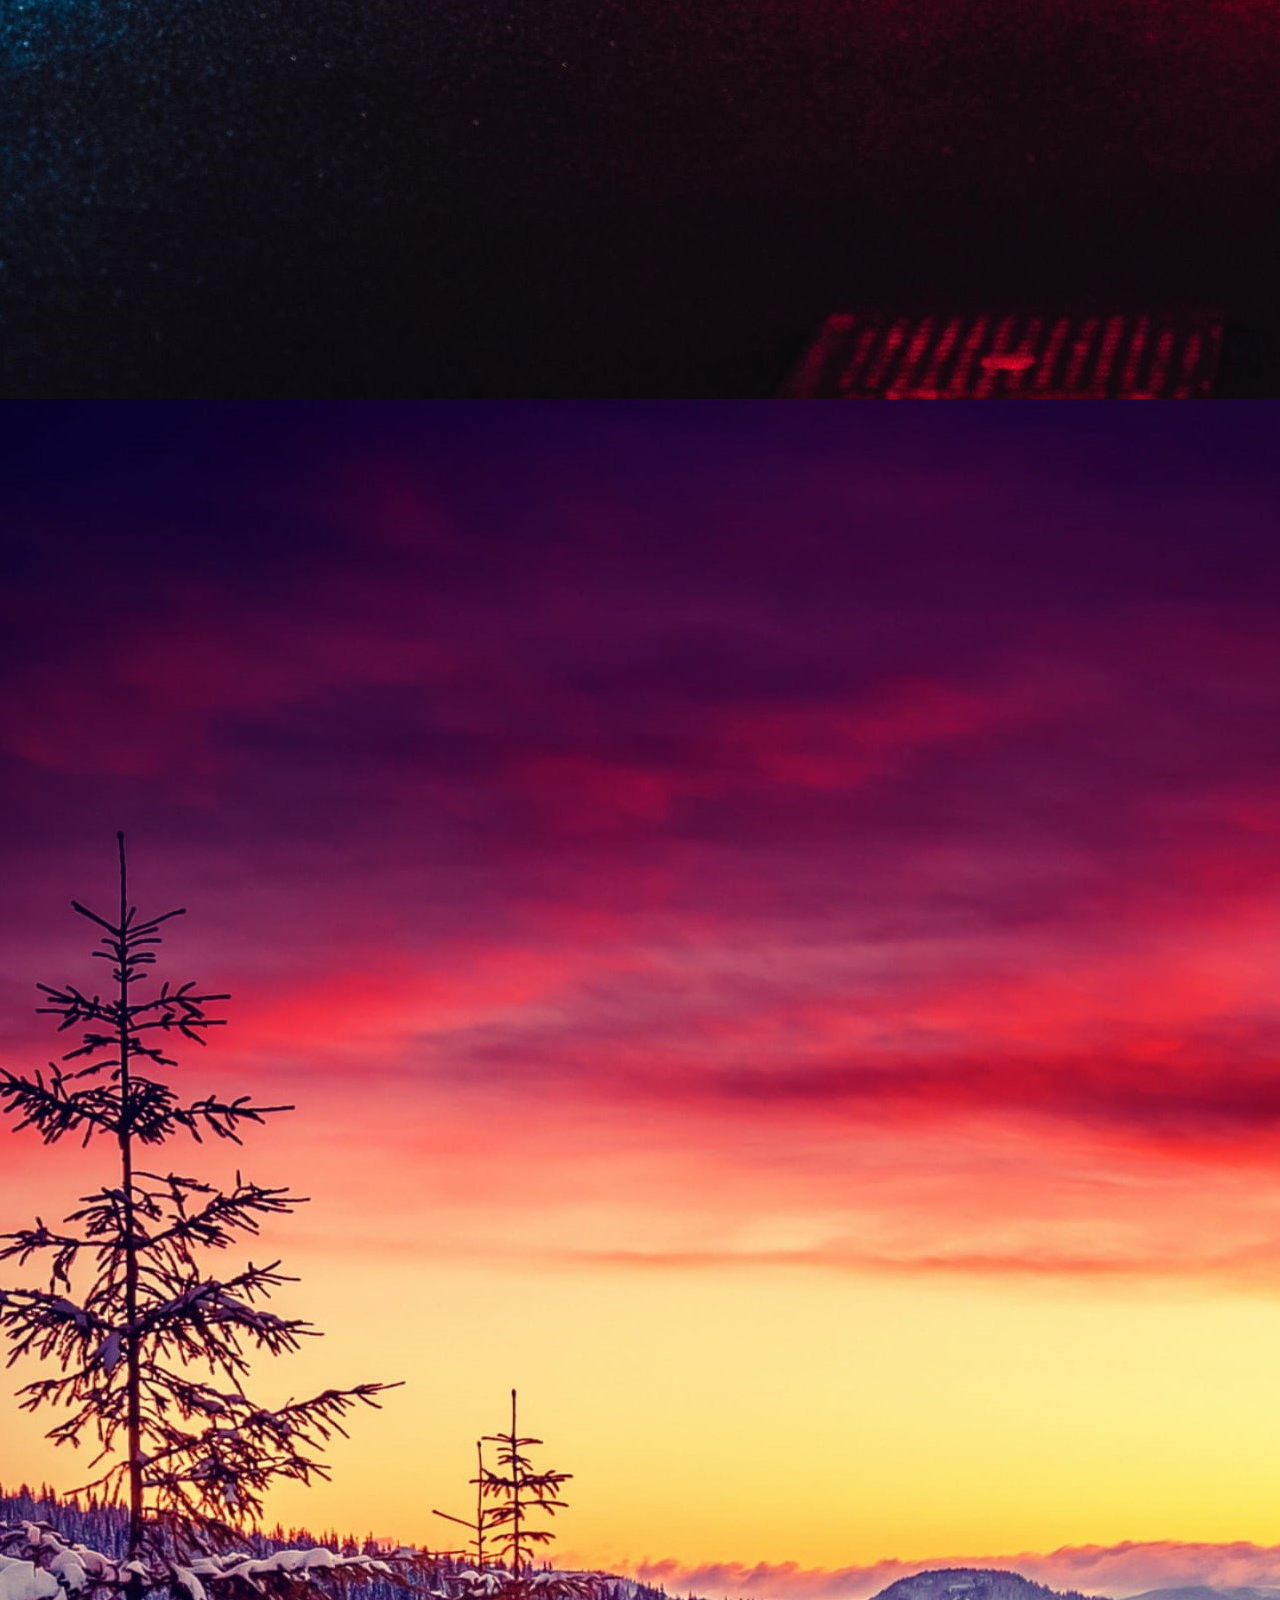
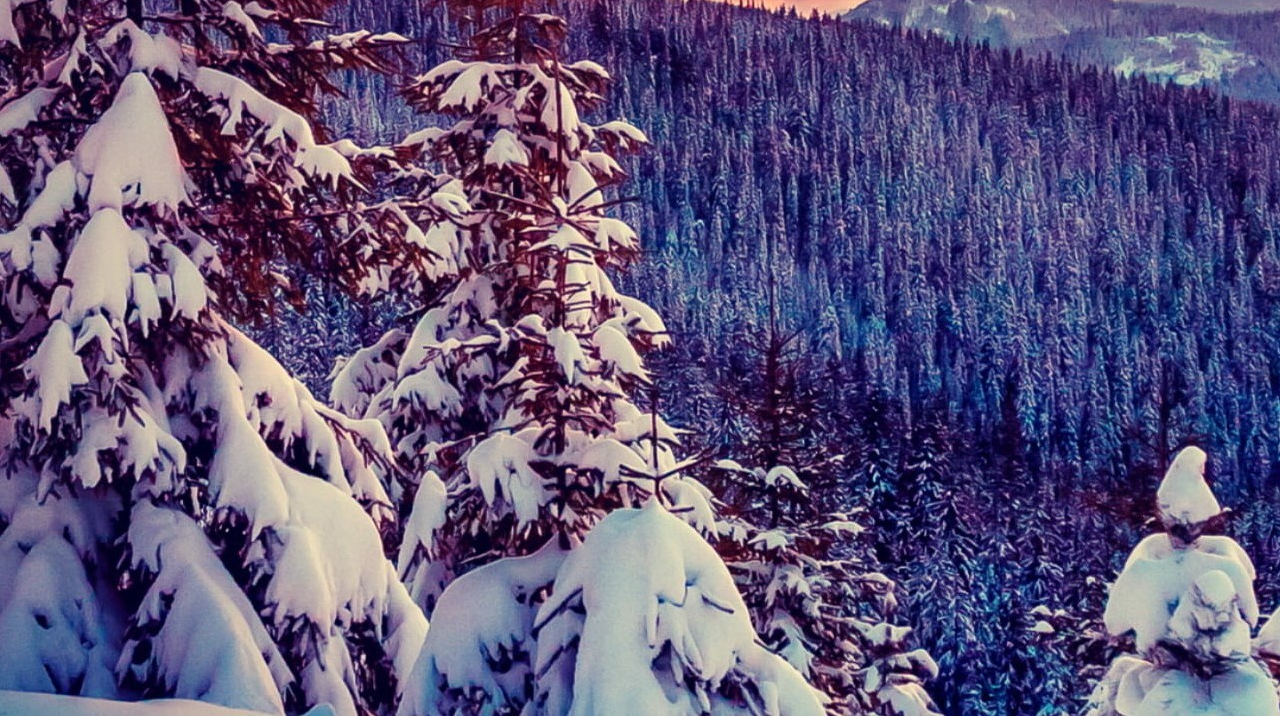
<file: index.html.html>
<!DOCTYPE html>
<html lang="en">
<head>
    <meta charset="UTF-8">
    <meta http-equiv="X-UA-Compatible" content="IE=edge">
    <meta name="viewport" content="width=device-width, initial-scale=1.0">
    <title>BTC Physcology</title>
    <link rel="stylesheet" href="btc.css">
    <link href="https://cdn.jsdelivr.net/npm/bootstrap@5.1.3/dist/css/bootstrap.min.css" rel="stylesheet" crossorigin="anonymous">
</head>
<body>

<!-- navigation -->
<nav class="navbar navbar-expand-lg navbar-dark py-2" id="navbar">
<div class="container-fluid px-4">
         
<a class="navbar-brand" href="#">
<img src="btc.jpg" alt="" width="70" height="64">
</a>
             
<a class="navbar-brand px-3 text-center" href="#">BTC</br>Physcology</a>

<button class="navbar-toggler" type="button" data-bs-toggle="collapse" data-bs-target="#navbarSupportedContent" aria-controls="navbarSupportedContent" aria-expanded="false" aria-label="Toggle navigation">
            
<span class="navbar-toggler-icon"></span>
</button>
          
<div class="collapse navbar-collapse " id="navbarSupportedContent">
            
<ul class="navbar-nav ms-auto  ">
      
<li class="nav-item  px-3">
                
<a class="nav-link" id="navi" href="#">Home</a>
</li>
<li class="nav-item px-3">
<a class="nav-link" id="navi" href="#">Packages</a>
</li>
<li class="nav-item px-3">
<a class="nav-link" id="navi" href="#">About</a>
</li>
<li class="nav-item px-3">
<a class="nav-link" id="navi" href="#">Contact Us</a>
</li>
<li class="nav-item dropdown px-3">
<a class="nav-link dropdown-toggle" href="#" id="navbarDropdown" role="button" data-bs-toggle="dropdown" aria-expanded="false">
User
</a>
<ul class="dropdown-menu dropdown-menu-end text-center" aria-labelledby="navbarDropdown">
<li><a class="dropdown-item p-3" href="#">LOG IN</a></li>
<li><a class="dropdown-item p-3" href="#">SIGN UP</a><li>
                  
</ul>
</li>
              
</ul>
            
</div>
</div>
</nav>

<!-- carousel slider -->


<div id="carouselExampleCaptions" class="carousel slide" data-bs-ride="carousel" data-bs-interval="2500" data-bs-pause="false">
  <div class="carousel-indicators" >
    <button type="button" data-bs-target="#carouselExampleCaptions" data-bs-slide-to="0" class="active" aria-current="true" aria-label="Slide 1"></button>
    <button type="button" data-bs-target="#carouselExampleCaptions" data-bs-slide-to="1" aria-label="Slide 2"></button>
    <button type="button" data-bs-target="#carouselExampleCaptions" data-bs-slide-to="2" aria-label="Slide 3"></button>
  </div>
  
  <div class="carousel-inner">
    <div class="carousel-item active img-fluid" >
      <img src="slide1.jpg" class="d-block  " alt="...">
      <div class="carousel-caption ">
        <h1>First slide label</h1>
        <p>Some representative placeholder content for the first slide.</p>
        <a href="#" class="btn btn-lg btn-primary">
          Get Started With Us
        </a>
      </div>
    </div>
    <div class="carousel-item">
      <img src="slide2.jpg" class="d-block  " alt="...">
      <div class="carousel-caption ">
        <h1>Second slide label</h1>
        <p>Some representative placeholder content for the second slide.</p>
        <a href="#" class="btn btn-lg btn-primary">
          Get Started With Us
        </a>
      </div>
    </div>
    <div class="carousel-item">
      <img src="slide3.jpg" class="d-block " alt="...">
      <div class="carousel-caption ">
        <h1>Third slide label</h1>
        <p>Some representative placeholder content for the third slide.</p>
        <a href="#" class="btn btn-lg btn-primary">
          Get Started With Us
        </a>
      </div>
    </div>
  </div>

  <button class="carousel-control-prev" type="button" data-bs-target="#carouselExampleCaptions" data-bs-slide="prev">
    <span class="carousel-control-prev-icon" aria-hidden="true"></span>
    <span class="visually-hidden">Previous</span>
  </button>
  <button class="carousel-control-next" type="button" data-bs-target="#carouselExampleCaptions" data-bs-slide="next">
    <span class="carousel-control-next-icon" aria-hidden="true"></span>
    <span class="visually-hidden">Next</span>
  </button>
</div>

<div class="packages">
  <h1> OUR PACKAGES</h1>
  <div class="icons">
  <div class="card mx-auto " id="crd" style="width: 18rem;">
    <div class="card-body">
      <img src="btc.jpg">
      <h5 class="card-title">Basic</h5>
      <h6 class="card-subtitle mb-2 text-muted">3Months Pack</h6>
      <p class="card-text">Expect Upto 6% Profit </p>
      <a href="#" class="card-link">
        <button>Buy Package</button>
      </a>
    </div>
  </div>

  <div class="card mx-auto" id="crd2" style="width: 18rem;">
    <div class="card-body">
      <img src="btc.jpg">
      <h5 class="card-title">BTC</h5>
      <h6 class="card-subtitle mb-2 text-muted">6Months Pack</h6>
      <p class="card-text">Expect Upto 14% Profit </p>
      <a href="#" class="card-link">
        <button>Buy Package</button>
      </a>
    </div>
  </div>

  <div class="card mx-auto " id="crd2" style="width: 18rem;">
    <div class="card-body">
      <img src="btc.jpg">
      <h5 class="card-title">Exclusive</h5>
      <h6 class="card-subtitle mb-2 text-muted">12Months Pack</h6>
      <p class="card-text">Expect Upto 30% Profit </p>
      <a href="#" class="card-link">
        <button>Buy Package</button>
      </a>
    </div>
  </div>
</div>
</div>

<!-- About -->

<div class="about">
<h1>ABOUT US</h1>
<div class="grid">
<span class="img1"><img src="img1.jpg" alt=""></span>
<span class="img2"><img src="img2.jpg" alt=""></span>
<span class="img3"><img src="img1.jpg" alt=""></span>
<span class="img4"><img src="img2.jpg" alt=""></span>
</div>
</div>




<script src="https://cdn.jsdelivr.net/npm/bootstrap@5.1.3/dist/js/bootstrap.bundle.min.js" ></script>
</body>
</html>
</file>
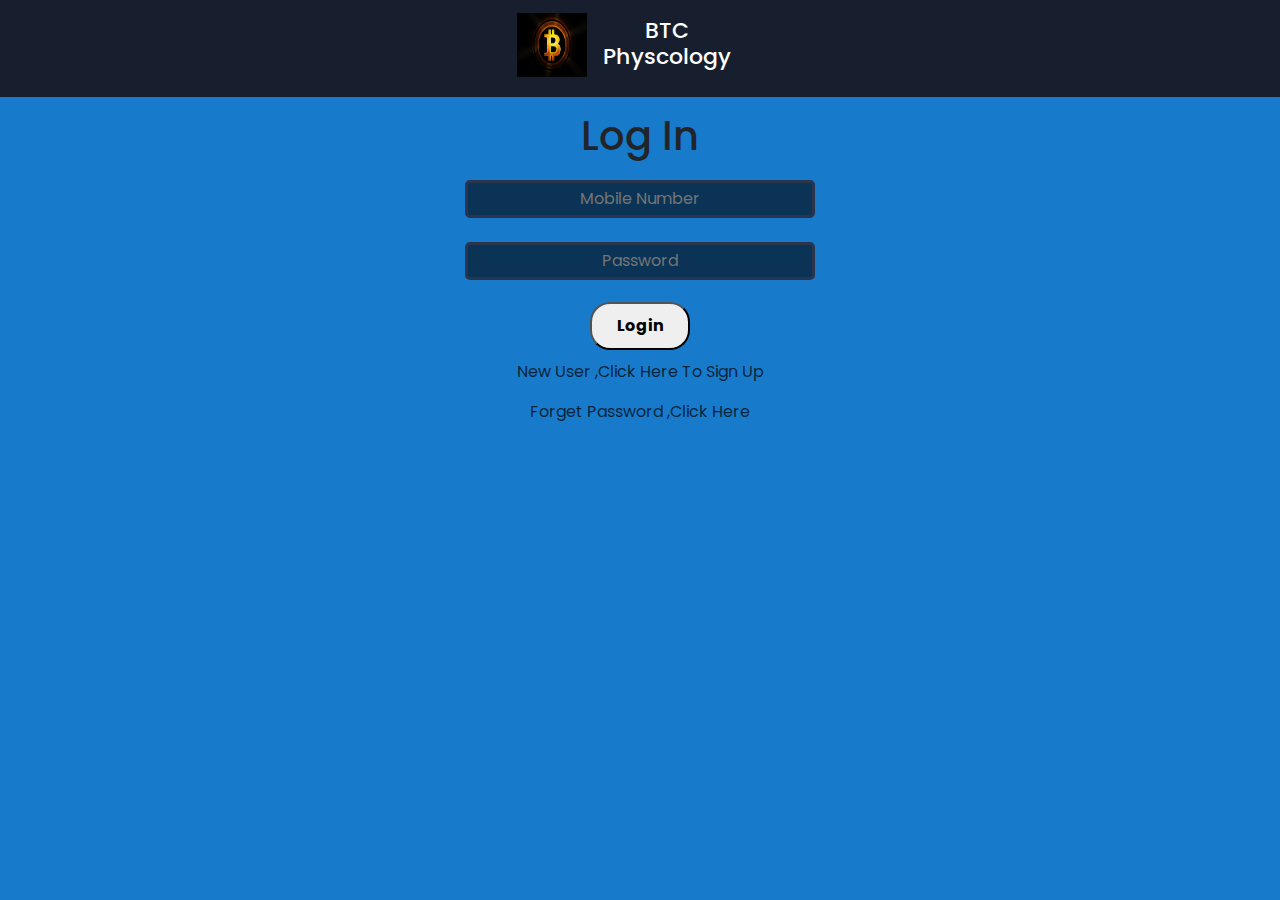
<file: login.html>
<!DOCTYPE html>
<html lang="en">
<head>
    <meta charset="UTF-8">
    <meta http-equiv="X-UA-Compatible" content="IE=edge">
    <meta name="viewport" content="width=device-width, initial-scale=1.0">
    <title>Log In</title>
    <link href="https://cdn.jsdelivr.net/npm/bootstrap@5.1.3/dist/css/bootstrap.min.css" rel="stylesheet" crossorigin="anonymous">

    <style>
        @import url('https://fonts.googleapis.com/css2?family=Poppins&display=swap');

* {
    margin: 0;
    padding: 0;
    box-sizing: border-box;
    font-family: 'Poppins', sans-serif;
}

html {
    scroll-behavior: smooth;
}


#navbar {
    z-index: 100;
    top: 0;
    left: 0;
    background-color: #171F2F;
    text-align: center;
    display: flex;
}

.navbar-brand{
    display: flex;
}

.navbar-brand h1{
    font-size: 22px;
}

body {
    background-color: rgb(24, 122, 202);
}

form {
    margin: 15px 0;
    text-align: center;
    display: flex;
    flex-direction:column ;
}

.box input[type="tel"] , .box input[type="password"]{
        text-align: center;
        background:rgba(0, 0, 0, 0.582);
        display: block;
        margin: 12px auto;
        border: 3px solid #2b344d;
        padding:4px 10px;
        width: 350px;
        outline: none;
        color: white;
        border-radius: 5px;
        transition: 0.25px;
}

.box input[type="submit"] {
    font-weight: 700;
    margin: 10px 0;
    width: 100px;
    margin-left: auto;
    margin-right:auto;
    padding: 10px 20px;
    border-radius: 20px;
}

    </style>

</head>
<body>

    <!-- navigation -->
<nav class="navbar navbar-expand-lg navbar-dark " id="navbar">
    <div class="container-fluid">
        <a class="navbar-brand mx-auto" href="index.html">
        <img src="btc.jpg" alt="" width="70" height="64">
        <h1 class="navbar-brand px-3 text-center">BTC</br>Physcology</h1> </a>
        </a>
    </div>
    </nav>
    
<!-- Form-->

<form class="box" id="signuppage" action=".php" method="post">
    <h1>Log In</h1>
    <input type="tel" name="tele" id="phone" placeholder="Mobile Number" required>
    <input type="password" name="password1" placeholder="Password" id="password2" required>
    <input id ="registerform" type="submit" name="" onsubmit="event.preventDefault(); passcheck();" value="Login">
    <a href="signup.html" style="cursor: pointer;text-decoration: none;color: rgba(0, 0, 0, 0.726);width: 300px;margin-left: auto;margin-right: auto;"><p >New User ,Click Here To Sign Up</p></a>
    <a href="forget.html" style="cursor: pointer;text-decoration: none;color: rgba(0, 0, 0, 0.726);width: 300px;margin-left: auto;margin-right: auto;"><p >Forget Password ,Click Here</p></a>
</form>    
</body>
</html>
</file>
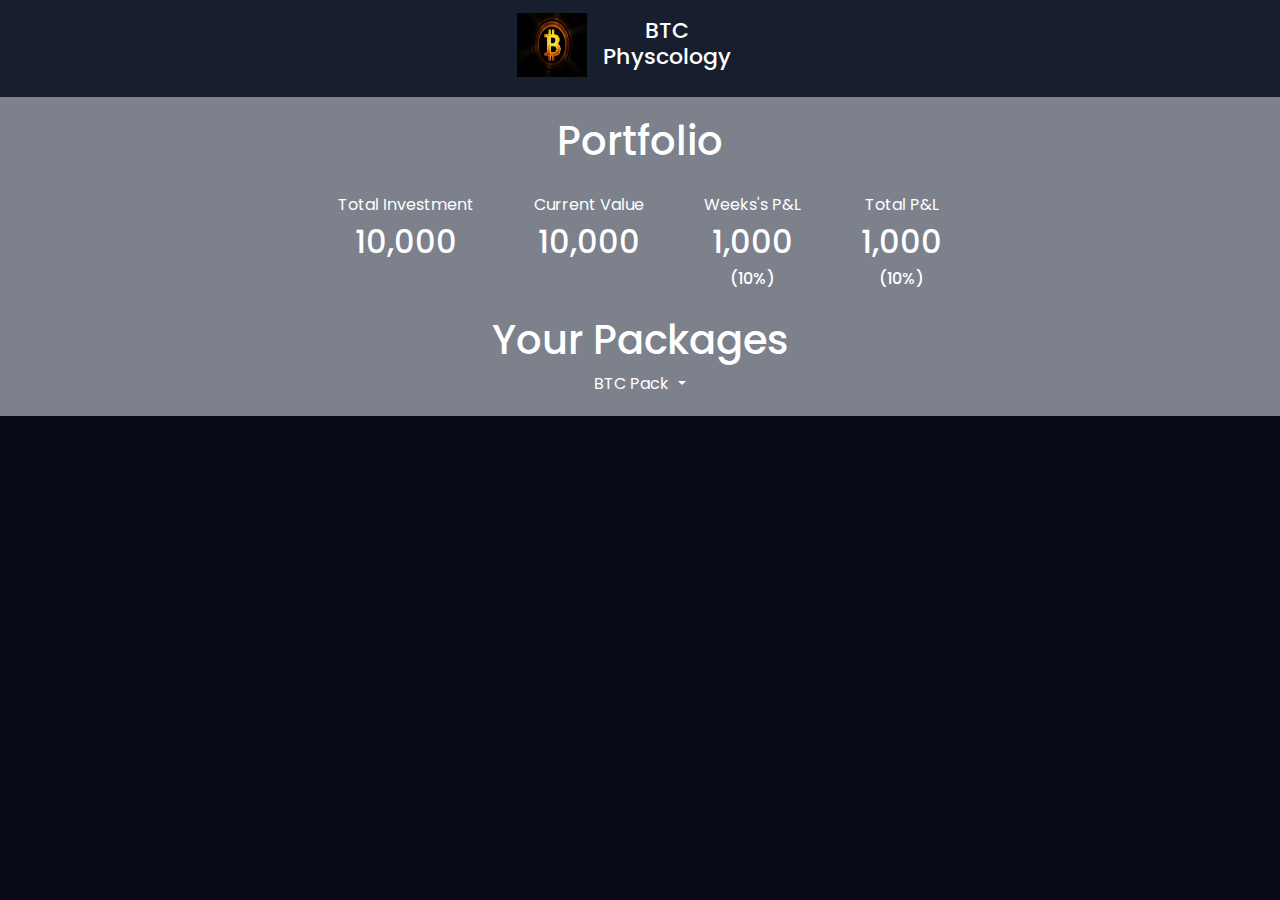
<file: portfolio.html>
<!DOCTYPE html>
<html lang="en">
<head>
    <meta charset="UTF-8">
    <meta http-equiv="X-UA-Compatible" content="IE=edge">
    <meta name="viewport" content="width=device-width, initial-scale=1.0">
    <title>Portfolio</title>
    <link href="https://cdn.jsdelivr.net/npm/bootstrap@5.1.3/dist/css/bootstrap.min.css" rel="stylesheet" crossorigin="anonymous">
<style>
        @import url('https://fonts.googleapis.com/css2?family=Poppins&display=swap');

* {
    margin: 0;
    padding: 0;
    box-sizing: border-box;
    font-family: 'Poppins', sans-serif;
}

html {
    scroll-behavior: smooth;
}


#navbar {
    z-index: 100;
    top: 0;
    left: 0;
    background-color: #171F2F;
    text-align: center;
    display: flex;
}

.navbar-brand{
    display: flex;
}

.navbar-brand h1{
    font-size: 22px;
}

body {
    color: white;
    background-color: rgba(5, 6, 20, 0.986);
}

.portfolio {
    background-color: rgba(240, 248, 255, 0.5);
    padding: 20px;
    text-align: center;
}

.total {
    justify-content: center;
    text-align: center;
    display: flex;
}

.con1 , .con2 , .con3 , .con4{
    padding: 20px 30px;
}

.con1 h2, .con2 h2, .con3 h2, .con4 h2 {
    margin-top: -10px;
}

</style>

</head>
<body>
    

<!-- navigation -->
<nav class="navbar navbar-expand-lg navbar-dark " id="navbar">
    <div class="container-fluid">
        <a class="navbar-brand mx-auto" href="index.html">
        <img src="btc.jpg" alt="" width="70" height="64">
        <h1 class="navbar-brand px-3 text-center">BTC</br>Physcology</h1> </a>
        </a>
    </div>
</nav>

<!-- content -->
<div class="portfolio">
    <h1>Portfolio</h1>
    <div class="total">
        <div class="con1">
            <p>Total Investment</p>
            <h2>10,000</h2>
            
        </div>
        <div class="con2">
            <p>Current Value</p>
            <h2>10,000</h2>
        </div>
        <div class="con3">
            <p>Weeks's P&L</p>
            <h2>1,000</h2>
            <h6>(10%)</h6>
        </div>
        <div class="con4">
            <p>Total P&L</p>
            <h2>1,000</h2>
            <h6>(10%)</h6>
        </div>

    </div>

    <div class="pack">
        <h1>Your Packages</h1>
    </div>

    
    <div class="nav-item dropdown px-3">
        <a class="nav-link dropdown-toggle" href="#" id="navbarDropdown" role="button" data-bs-toggle="dropdown" aria-expanded="false">
        BTC Pack
        </a>
        <ul class="dropdown-menu w-100 " aria-labelledby="navbarDropdown">
            <div class="total">
                <div class="con1">
                    <p>Total Investment</p>
                    <h2>10,000</h2>
                    
                </div>
                <div class="con2">
                    <p>Current Value</p>
                    <h2>10,000</h2>
                </div>
                <div class="con3">
                    <p>Weeks's P&L</p>
                    <h2>1,000</h2>
                    <h6>(10%)</h6>
                </div>
                <div class="con4">
                    <p>Total P&L</p>
                    <h2>1,000</h2>
                    <h6>(10%)</h6>
                </div>
        
            </div>
                          
        </ul>
        </div>



</div>



<script src="https://cdn.jsdelivr.net/npm/bootstrap@5.1.3/dist/js/bootstrap.bundle.min.js" ></script>
</body>
</html>
</file>
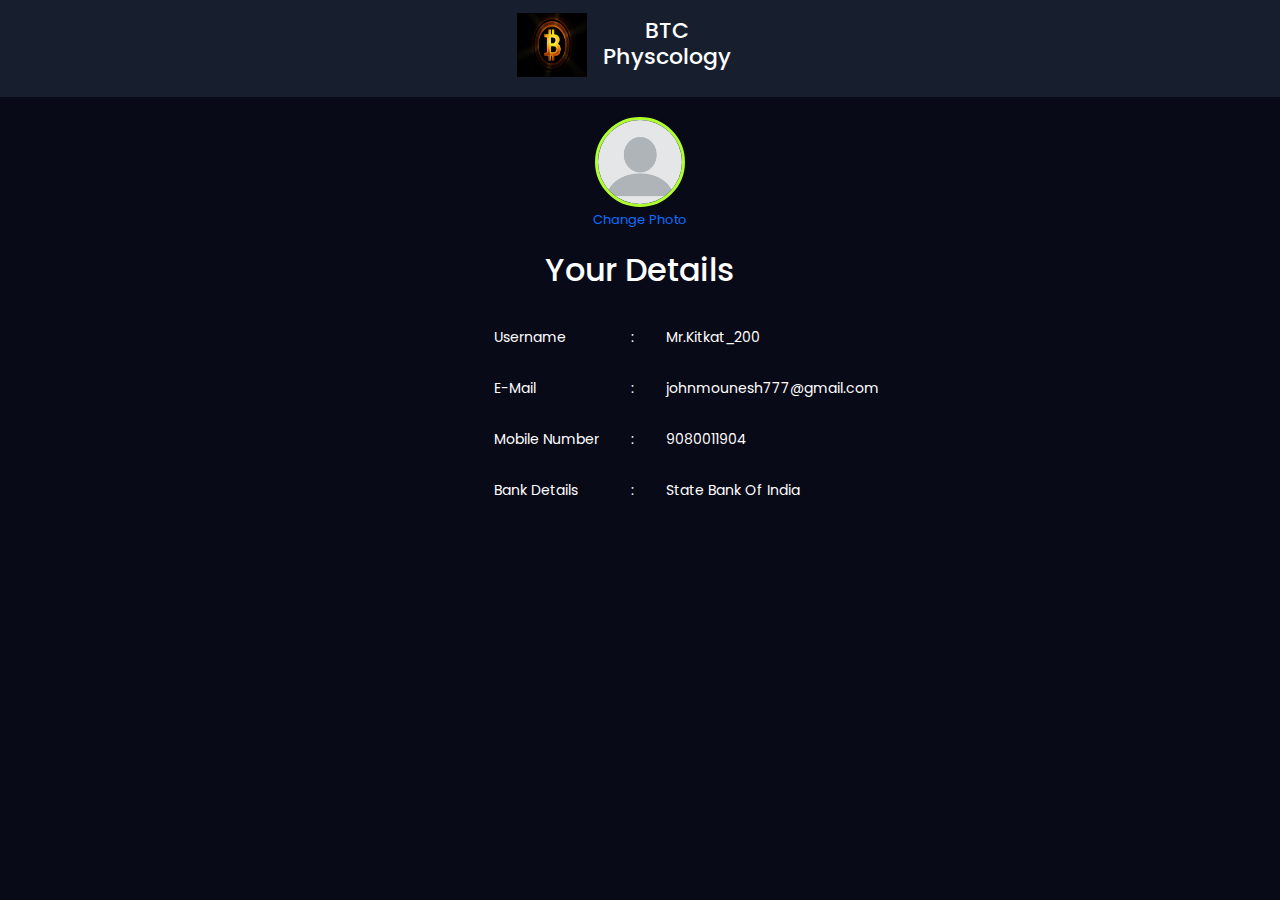
<file: profile.html>
<!DOCTYPE html>
<html lang="en">
<head>
    <meta charset="UTF-8">
    <meta http-equiv="X-UA-Compatible" content="IE=edge">
    <meta name="viewport" content="width=device-width, initial-scale=1.0">
    <title>Profile</title>
    <link href="https://cdn.jsdelivr.net/npm/bootstrap@5.1.3/dist/css/bootstrap.min.css" rel="stylesheet" crossorigin="anonymous">

<style>
    @import url('https://fonts.googleapis.com/css2?family=Poppins&display=swap');

@media only screen and (max-width:600px) {
    ul li {
        font-size: 11px !important;
    }

    .content {
        margin-left: 15px;
        text-align: left !important;
    }

    .lists {
        justify-content: left !important;
        margin-left: -28px !important;
    }

    .list2 {
        margin-left: -25px;
    }
    
    .list3 {
        margin-left: -17px;
    }

}


* {
    margin: 0;
    padding: 0;
    box-sizing: border-box;
    font-family: 'Poppins', sans-serif;
}

html {
    scroll-behavior: smooth;
}


#navbar {
    z-index: 100;
    top: 0;
    left: 0;
    background-color: #171F2F;
    text-align: center;
    display: flex;
}

.navbar-brand{
    display: flex;
}

.navbar-brand h1{
    font-size: 22px;
}

body {
    color: white;
    background-color: rgba(5, 6, 20, 0.986);
}

.content {
    text-align: center;
    width: 100% !important;
}

.header {
    margin: 20px 0;
}

.header img {
    width: 90px;
    height: 90px;
    border: 3px solid greenyellow;
    border-radius: 50%;
    
}

.header a {
    font-size: 13px;
    text-decoration: none;
}

.lists {
    margin-left: 60px;
    justify-content: center;
    display: flex;
    
}

.list1 li{
    width: 100%;
}

.lists li {
    margin: 30px 0;
}


ul li {
    font-size: 14px;
    margin: 20px 0;
    list-style:none;
}

.list1 , .list3 {
    text-align: left;
}



</style>


</head>
<body>
    
<!-- navigation -->
<nav class="navbar navbar-expand-lg navbar-dark " id="navbar">
    <div class="container-fluid">
        <a class="navbar-brand mx-auto" href="index.html">
        <img src="btc.jpg" alt="" width="70" height="64">
        <h1 class="navbar-brand px-3 text-center">BTC</br>Physcology</h1> </a>
        </a>
    </div>
</nav>

<!-- content -->
<div class="content">
    <div class="header">
    <img src="profile.png"></br>
    <a href="propic">Change Photo</a>
    </div>
    <div class="details">
    <h2>Your Details</h2>
    <div class="lists" >
    <ul class="list1">
        <li>Username</li>
        <li>E-Mail</li>
        <li>Mobile Number</li>
        <li>Bank Details</li>
    </ul>
    <ul class="list2">
        <li>:</li>
        <li>:</li>
        <li>:</li>
        <li>:</li>
    </ul>
    <ul class="list3">
        <li>Mr.Kitkat_200</li>
        <li>johnmounesh777@gmail.com</li>
        <li>9080011904</li>
        <li>State Bank Of India</li>
    </ul>
</div>
</div>
</div>

</body>
</html>
</file>
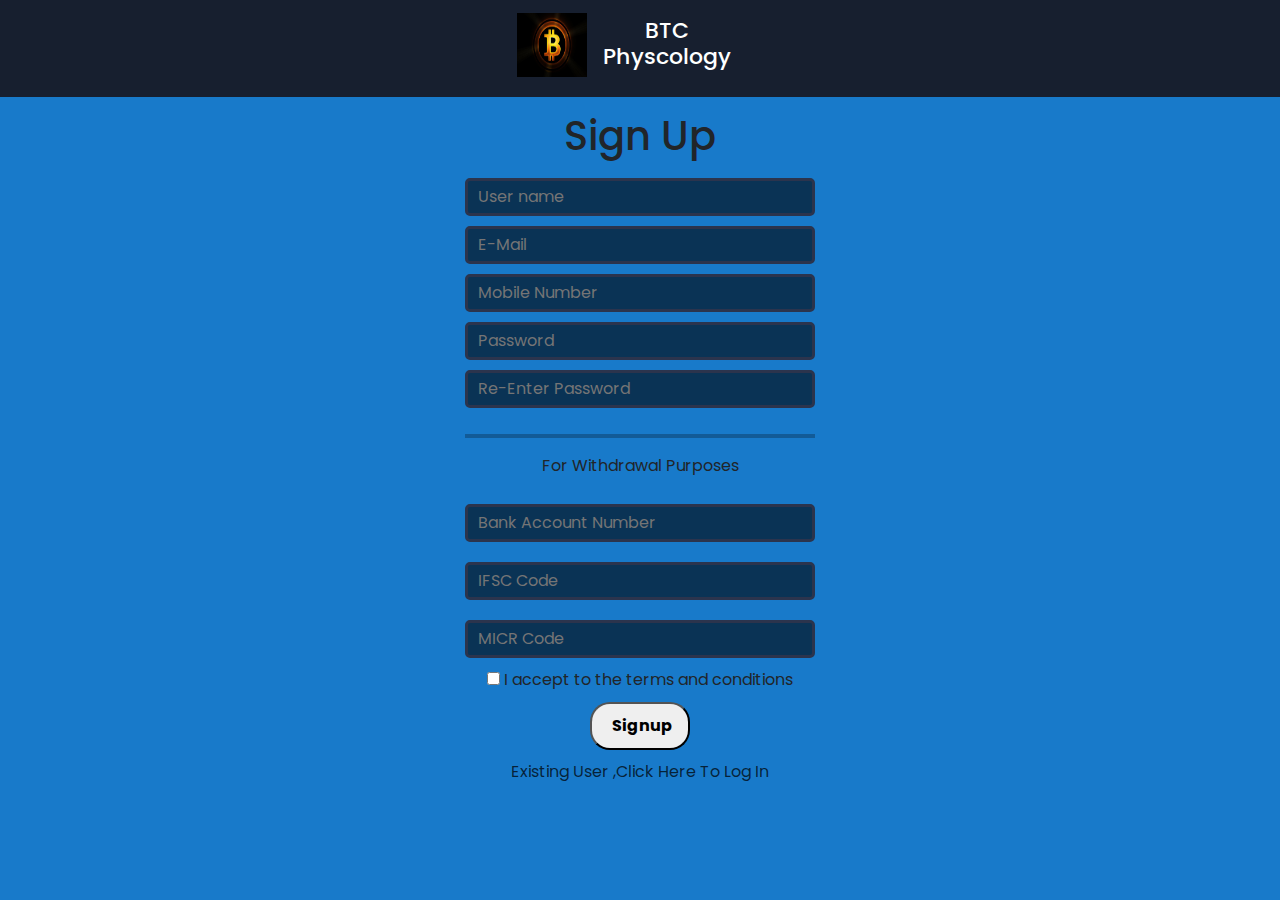
<file: signup.html>
<!DOCTYPE html>
<html lang="en">
<head>
    <meta charset="UTF-8">
    <meta http-equiv="X-UA-Compatible" content="IE=edge">
    <meta name="viewport" content="width=device-width, initial-scale=1.0">
    <title>Sign Up</title>
    <link href="https://cdn.jsdelivr.net/npm/bootstrap@5.1.3/dist/css/bootstrap.min.css" rel="stylesheet" crossorigin="anonymous">
   
<style>
@import url('https://fonts.googleapis.com/css2?family=Poppins&display=swap');

* {
    margin: 0;
    padding: 0;
    box-sizing: border-box;
    font-family: 'Poppins', sans-serif;
}

html {
    scroll-behavior: smooth;
}


#navbar {
    z-index: 100;
    top: 0;
    left: 0;
    background-color: #171F2F;
    text-align: center;
    display: flex;
}

.navbar-brand{
    display: flex;
}

.navbar-brand h1{
    font-size: 22px;
}

body {
    background-color: rgb(24, 122, 202);
}

form {
    margin: 15px 0;
    text-align: center;
    display: flex;
    flex-direction:column ;
}

.box input[type="text"] , .box input[type="email"] , .box input[type="password"] , .box input[type="number"] {
        background:rgba(0, 0, 0, 0.582);
        display: block;
        margin: 10px auto;
        border: 3px solid #2b344d;
        padding:4px 10px;
        width: 350px;
        outline: none;
        color: white;
        border-radius: 5px;
        transition: 0.25px;
}

.box input[type="tel"] {
        background:rgba(0, 0, 0, 0.582);
        display: block;
        margin: 10px auto;
        
        border: 3px solid #2b344d;
        padding:4px 10px;
        width: 350px;
        outline: none;
        color: white;
        border-radius: 5px;
        transition: 0.25px;
}

.tel input[type="tel"] {
    width: 250px;
    
}

.tel {
    margin-left: auto;
    margin-right: auto;
    /* background-color: blue; */
    display: flex;
    width: 350px;
}

.tel button[type="button"] {
    color: rgba(111, 125, 138, 0.849);
    width: 100px;
    font-size: 15px;
    border-radius: 5px;
    background-color: rgba(0, 0, 0, 0.582);
    height: 40px;    
    margin-top: 8px;     
}

.box input[type="submit"] {
    font-weight: 700;
    margin: 10px 0;
    width: 100px;
    margin-left: auto;
    margin-right:auto;
    padding: 10px 20px;
    border-radius: 20px;
}

.box hr {
    margin-left: auto;
    margin-right: auto;
    border: 2px solid rgb(0, 0, 0) !important;
}

.check label ,.check input[type="checkbox"]{
    cursor: pointer;
}

</style>


   
</head>
<body>

<!-- navigation -->
<nav class="navbar navbar-expand-lg navbar-dark " id="navbar">
<div class="container-fluid">
    <a class="navbar-brand mx-auto" href="index.html">
    <img src="btc.jpg" alt="" width="70" height="64">
    <h1 class="navbar-brand px-3 text-center">BTC</br>Physcology</h1> </a>
    </a>
</div>
</nav>

<!-- Form-->


<form class="box" id="signuppage" action="btcsignup.php" method="post">
    <h1>Sign Up</h1>
    <div class="box1">
    <input type="text" name="username" placeholder="User name" id="username2" required>
    <input type="email" name="email" placeholder="E-Mail" id="uid" required>
    <input type="tel" name="tel" id="phone" placeholder="Mobile Number" required>
    <input type="password" name="password1" placeholder="Password" id="password2" required>
    <input type="password" name="password2" placeholder="Re-Enter Password" id="password3" required>
    </div>

    
    


    <hr width="350px">
    <p>For Withdrawal Purposes</p>
    <input type="tel" name="accno" placeholder="Bank Account Number" required>
    <input type="text" name="ifsc" placeholder="IFSC Code" required>
    <input type="text" name="micr" placeholder="MICR Code" required>

    <div class="check">
    <label for="bbox" class="checkmark">
    <input type="checkbox" id="bbox"  required>
    I accept to the terms and conditions
    </label>
    </div>
    <input id ="registerform" type="submit" name="" onsubmit="event.preventDefault(); passcheck();" value="Signup">
    <a href="login.html" style="cursor: pointer;text-decoration: none;color: rgba(0, 0, 0, 0.726);"><p >Existing User ,Click Here To Log In</p></a>
</form>




<script src="https://cdn.jsdelivr.net/npm/bootstrap@5.1.3/dist/js/bootstrap.bundle.min.js" ></script>
</body>
</html>
</file>
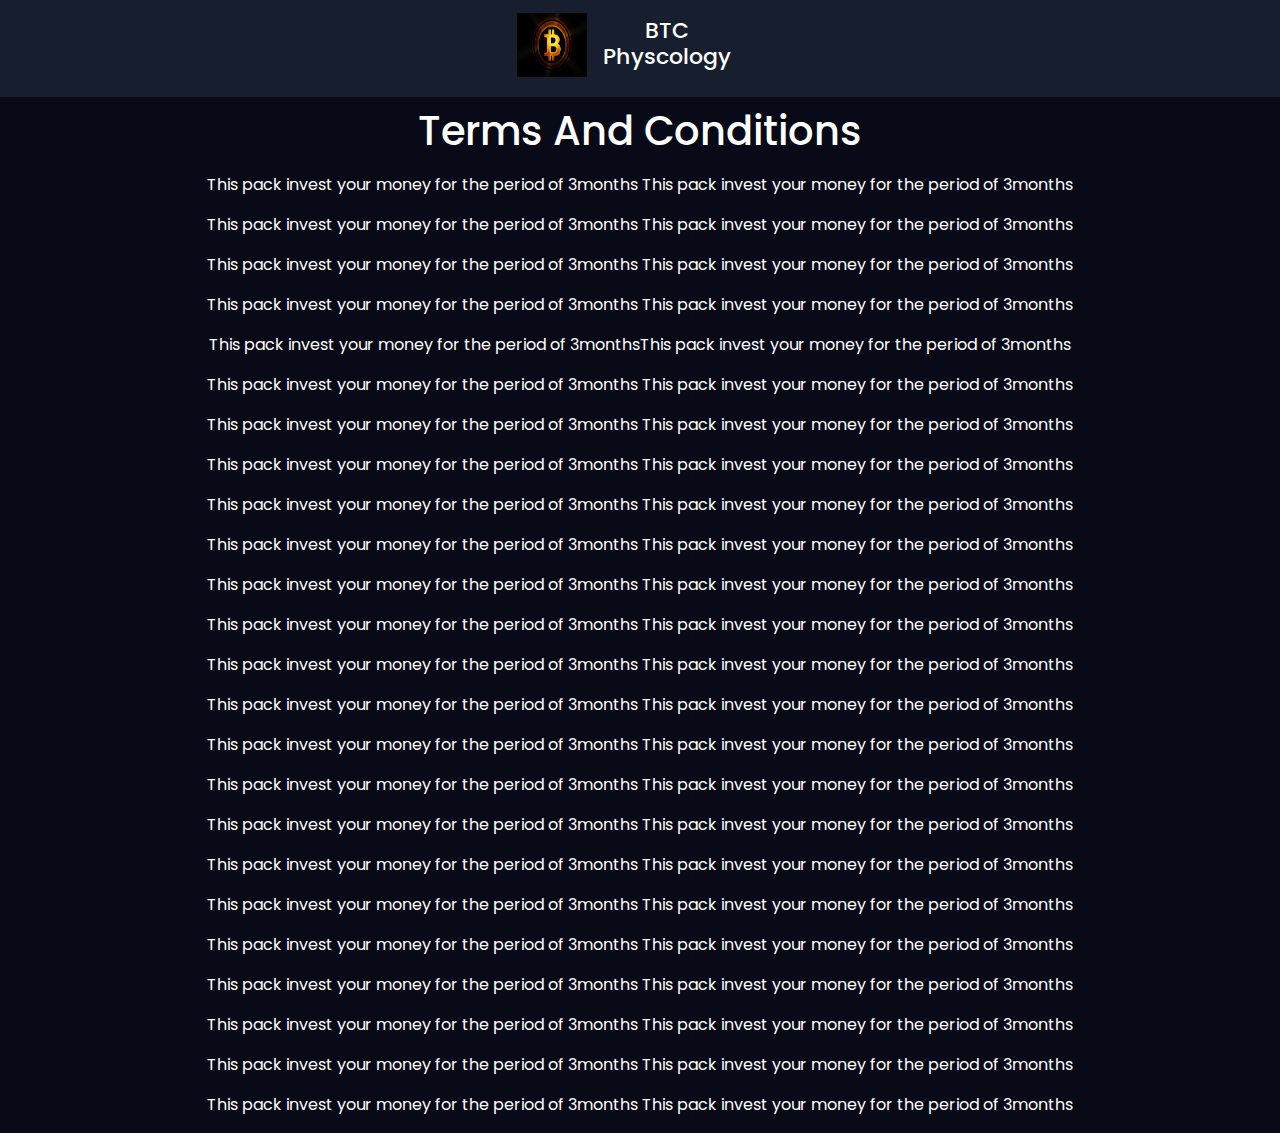
<file: terms.html>
<!DOCTYPE html>
<html lang="en">
<head>
    <meta charset="UTF-8">
    <meta http-equiv="X-UA-Compatible" content="IE=edge">
    <meta name="viewport" content="width=device-width, initial-scale=1.0">
    <title>Terms & Conditions</title>
    <link href="https://cdn.jsdelivr.net/npm/bootstrap@5.1.3/dist/css/bootstrap.min.css" rel="stylesheet" crossorigin="anonymous">
<style>
@import url('https://fonts.googleapis.com/css2?family=Poppins&display=swap');

* {
    margin: 0;
    padding: 0;
    box-sizing: border-box;
    font-family: 'Poppins', sans-serif;
}

html {
    scroll-behavior: smooth;
}


#navbar {
    z-index: 100;
    top: 0;
    left: 0;
    background-color: #171F2F;
    text-align: center;
    display: flex;
}

.navbar-brand{
    display: flex;
}

.navbar-brand h1{
    font-size: 22px;
}

body {
    color: white;
    text-align: center;
    background-color: rgba(5, 6, 20, 0.986);
}

.terms h1 {
    padding: 10px;
}

</style>
</head>
<body>

<!-- navigation -->
<nav class="navbar navbar-expand-lg navbar-dark " id="navbar">
    <div class="container-fluid">
        <a class="navbar-brand mx-auto" href="index.html">
        <img src="btc.jpg" alt="" width="70" height="64">
        <h1 class="navbar-brand px-3 text-center">BTC</br>Physcology</h1> </a>
        </a>
    </div>
</nav>

<!-- content -->

<div class="terms">
    <h1>Terms And Conditions</h1>
        <p>This pack invest your money for the period of 3months This pack invest your money for the period of 3months</p>
        <p>This pack invest your money for the period of 3months  This pack invest your money for the period of 3months</p>
        <p>This pack invest your money for the period of 3months This pack invest your money for the period of 3months</p>
        <p>This pack invest your money for the period of 3months This pack invest your money for the period of 3months</p>
        <p>This pack invest your money for the period of 3monthsThis pack invest your money for the period of 3months</p>
        <p>This pack invest your money for the period of 3months This pack invest your money for the period of 3months</p>
        <p>This pack invest your money for the period of 3months This pack invest your money for the period of 3months</p>
        <p>This pack invest your money for the period of 3months This pack invest your money for the period of 3months</p>
        <p>This pack invest your money for the period of 3months This pack invest your money for the period of 3months</p>
        <p>This pack invest your money for the period of 3months This pack invest your money for the period of 3months</p>
        <p>This pack invest your money for the period of 3months This pack invest your money for the period of 3months</p>
        <p>This pack invest your money for the period of 3months This pack invest your money for the period of 3months</p>
        <p>This pack invest your money for the period of 3months This pack invest your money for the period of 3months</p>
        <p>This pack invest your money for the period of 3months This pack invest your money for the period of 3months</p>
        <p>This pack invest your money for the period of 3months This pack invest your money for the period of 3months</p>
        <p>This pack invest your money for the period of 3months This pack invest your money for the period of 3months</p>
        <p>This pack invest your money for the period of 3months This pack invest your money for the period of 3months</p>
        <p>This pack invest your money for the period of 3months This pack invest your money for the period of 3months</p>
        <p>This pack invest your money for the period of 3months This pack invest your money for the period of 3months</p>
        <p>This pack invest your money for the period of 3months This pack invest your money for the period of 3months</p>
        <p>This pack invest your money for the period of 3months This pack invest your money for the period of 3months</p>
        <p>This pack invest your money for the period of 3months This pack invest your money for the period of 3months</p>
        <p>This pack invest your money for the period of 3months This pack invest your money for the period of 3months</p>
        <p>This pack invest your money for the period of 3months This pack invest your money for the period of 3months</p>
        
</div>
    
</body>
</html>
</file>
<file: btc.css>
@import url('https://fonts.googleapis.com/css2?family=Poppins&display=swap');

* {
    margin: 0;
    padding: 0;
    box-sizing: border-box;
    font-family: 'Poppins', sans-serif;
}

html {
    scroll-behavior: smooth;
}


#navbar {
    position: sticky ;
    z-index: 100;
    top: 0;
    left: 0;
    background-color: #171F2F;
}

ul #navi::after {
    content: "";
    display: block;
    background-color: #DF0550;
    height: 2px;
    width: 0%;
    transition: width 300ms;
}

ul #navi:hover::after {
    width: 100%;
}

.carousel-inner img{
    height: 92vh;
    width: 100%;
}



@media only screen and (max-width:891px) {
    .carousel-inner img{
        width: auto ;
    }

    .row {
        padding: 0px 15px !important;
    }

    #col {
        padding-bottom: 40px;
    }

    .slide1 {
        flex-direction: column;
    }

    .slide2 {
        flex-direction: column-reverse;
    }

    .content1 {
        width: 100% !important;
    }

    .content1 img {
        background-size: cover !important;
        max-width: 100% !important;
        
    }

    .content2 {
        width: 100% !important;
    }

    .content3 {
        width: 100% !important;
    }

    .content4 {
        width: 100% !important;
    }

    .footer {
        flex-direction: column;
    }
    
    .contact {
        width: 100% !important;
    }

    .support {
        width: 100% !important;
    }

    .col1 {
        width: 45% !important;
    }

    .col2 {
        width: 45% !important;
    }

    

}

.carousel-caption a {
    margin-bottom: 30vh;
}

.package {
    background-color: #DF0550;
    text-align: center;
}

.package h1 {
    padding: 20px;
}

.card img {
    height: 50px;
    width: 50px;
}

.row {
    padding: 18vh 20px;
    text-align: left;
    
}

.card {
    border-radius: 10px !important;   
}

.card-img {
    border-radius: 10px !important;
}

.card:hover {
    -webkit-box-shadow: 0 0 10px rgba(15, 9, 9, 0.801);
        box-shadow: 0 0 10px rgba(15, 9, 9, 0.801);
}



.about {
    text-align: center;
    background-color: rgb(0, 170, 248);
}

.about h1 {
    padding: 15px;
}

.slide1 {
    display: flex;
    background-color: #8296d4;
}

.content1 {
    
    width: 40%;
    height: 37vh ;
    background-color: #17df05;
}

.bgimg{
    width: 100%;
    height: 100%;
    background: url('btc.jpg');
    background-size: cover;
}

.bgimg2 {
    width: 100%;
    height: 100%;
    background: url('btc.jpg');
    background-size: cover;
}

.content2 {
    height: 37vh;
    width: 60%;
    background-color: #df4a05;
}

.slide2 {
    display: flex;
    background-color: #df0522;
}

.content3 {
    width: 60%;
    height:37vh;
    background-color: #df05df;
}

.content4 {
    width: 40%;
    height: 37vh;
    background-color: #05dfc2;
}

.content4 img {
    height: 100%;
    width: 100% ;
}


/* footer */

.footer {
    display: flex;
}

.contact {
    width: 30%;
    background-color: #17df05;
}

.support {
    text-align: center;
    width: 70%;
    background-color: #df0522;
}

.contact h1 {
    padding: 10px;
    text-align: center;
    width: 100%;
    /* background-color: #171F2F; */
}

.fcontent {
    padding: 30px 0;
}

.fcontent h2 {
    font-size: 20px;
}

.mail {
    cursor: pointer;
    padding: 10px 0;
    justify-content: center;
    display: flex;
    width: 100%;
  
}

.mail img {
    margin-top: -6px;
    height: 30px;
    width: 30px;
    border-radius: 50%;
}

.tele {
    cursor: pointer;
    display: flex;
    justify-content: center;
    width: 100%;
}

.tele img {
    margin-top: -6px;
    height: 30px;
    width: 30px;
    border-radius: 50%;
}

.fcontent h2::after  {
    content: "";
    width: 0%;
    display: block;
    height: 2px;
    background-color: #DF0550;
    transition: width 300ms;
}

.fcontent h2:hover::after {
    width: 100%;
}

.scontent ul {
    list-style: none;
}

.scontent a {
    color: black;
    text-decoration: none;
}

.scontent a:hover {
    color: #7bff00;
}

.scontent {
    margin: 20px 0;
    justify-content: center;
    display: flex;
}

.support h1 {
    padding: 10px;
}

.col1 {
    width: 30%;
}

.col2 {
    width: 30%;
}

.col1 ul{
    text-align: left;
}

.col2 ul{
    text-align: left;
}

.col1 li  {
    margin: 15px 0;
}

.col2 li  {
    margin: 15px 0;
}
</file>
